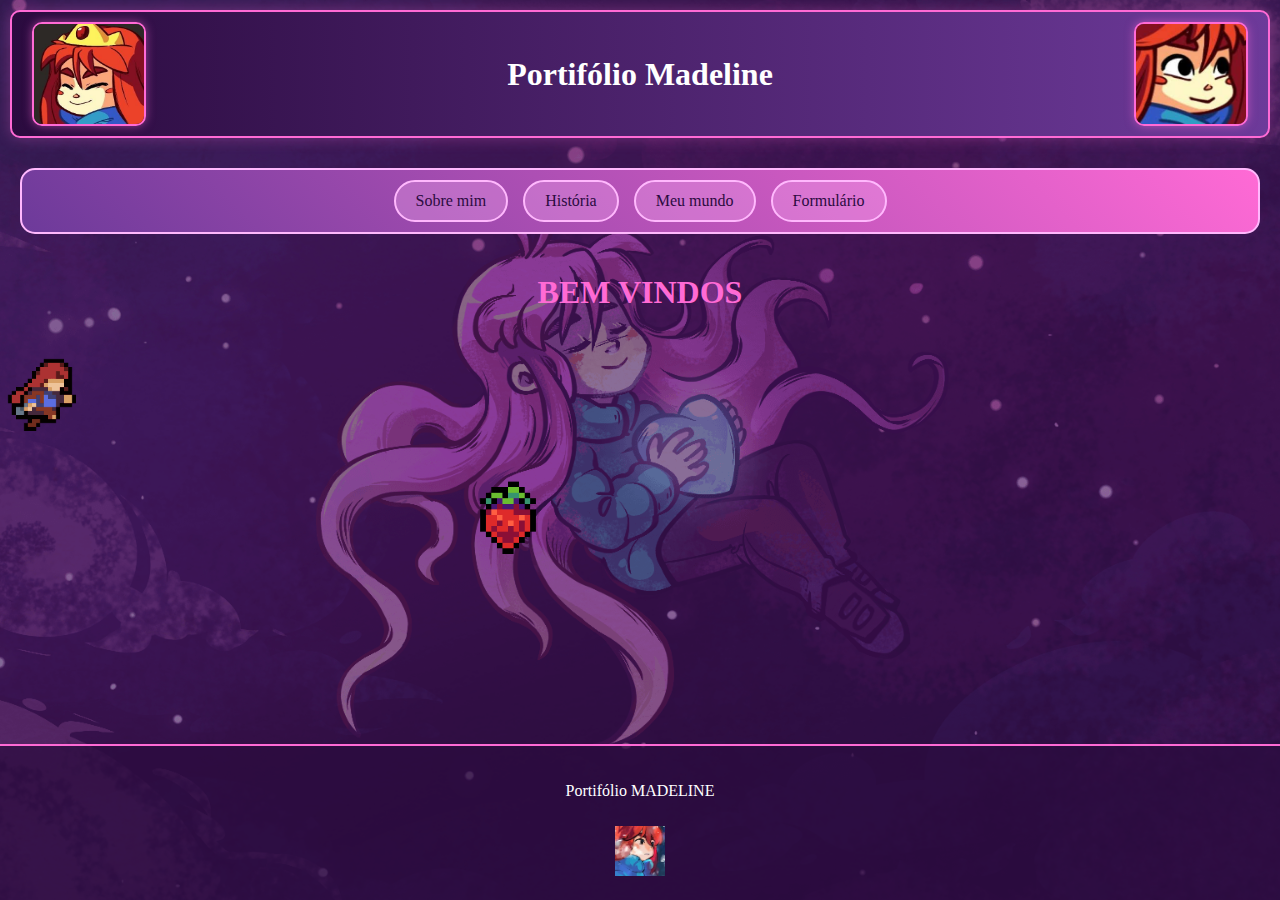
<file: index.html>
<!DOCTYPE html>
<html lang="pt-br">
<head>
    <meta charset="UTF-8">
    <meta name="viewport" content="width=device-width, initial-scale=1.0">
    <title>Formulário</title>
    <link rel="stylesheet" href="cad.css">
</head>
<body>



    <a href="https://store.steampowered.com/app/504230/Celeste/">
        <img onload="EasterEgg()" id="morango" src="img/morango.webp">
    </a>
    



    <header>
        <img src="img/1.jpg" alt="Ícone 1" class="img1"> 
        <h1>Portifólio Madeline</h1>    
        <img src="img/2.jpg" alt="Ícone 2" class="img2"> 
    </header>


    

    <div class="links">
        <nav>
            <a href="sobre mim.html" onclick="FazerSom()">Sobre mim</a> 
            <a href="minha história.html" onclick="FazerSom()">História</a>
            <a href="meu mundo.html" onclick="FazerSom()">Meu mundo</a>
            <a href="formulário.html" onclick="FazerSom()">Formulário</a>
        </nav>
    </div>



    <div class="bv">
        <h1>BEM VINDOS</h1>
    </div>


        <div class="container-animacao">
            <img src="personagens/RunFast01.webp" alt="Madeline correndo" class="imagem-animada">
        </div>
    

    <footer>
        <div class="copy">
            <p>Portifólio MADELINE</p>
        </div>
        <img src="img/3.jpg" alt="Ícone 3" class="img3">
    </footer>



    <script src="./scripts.js"></script>
</body>
</html>
</file>
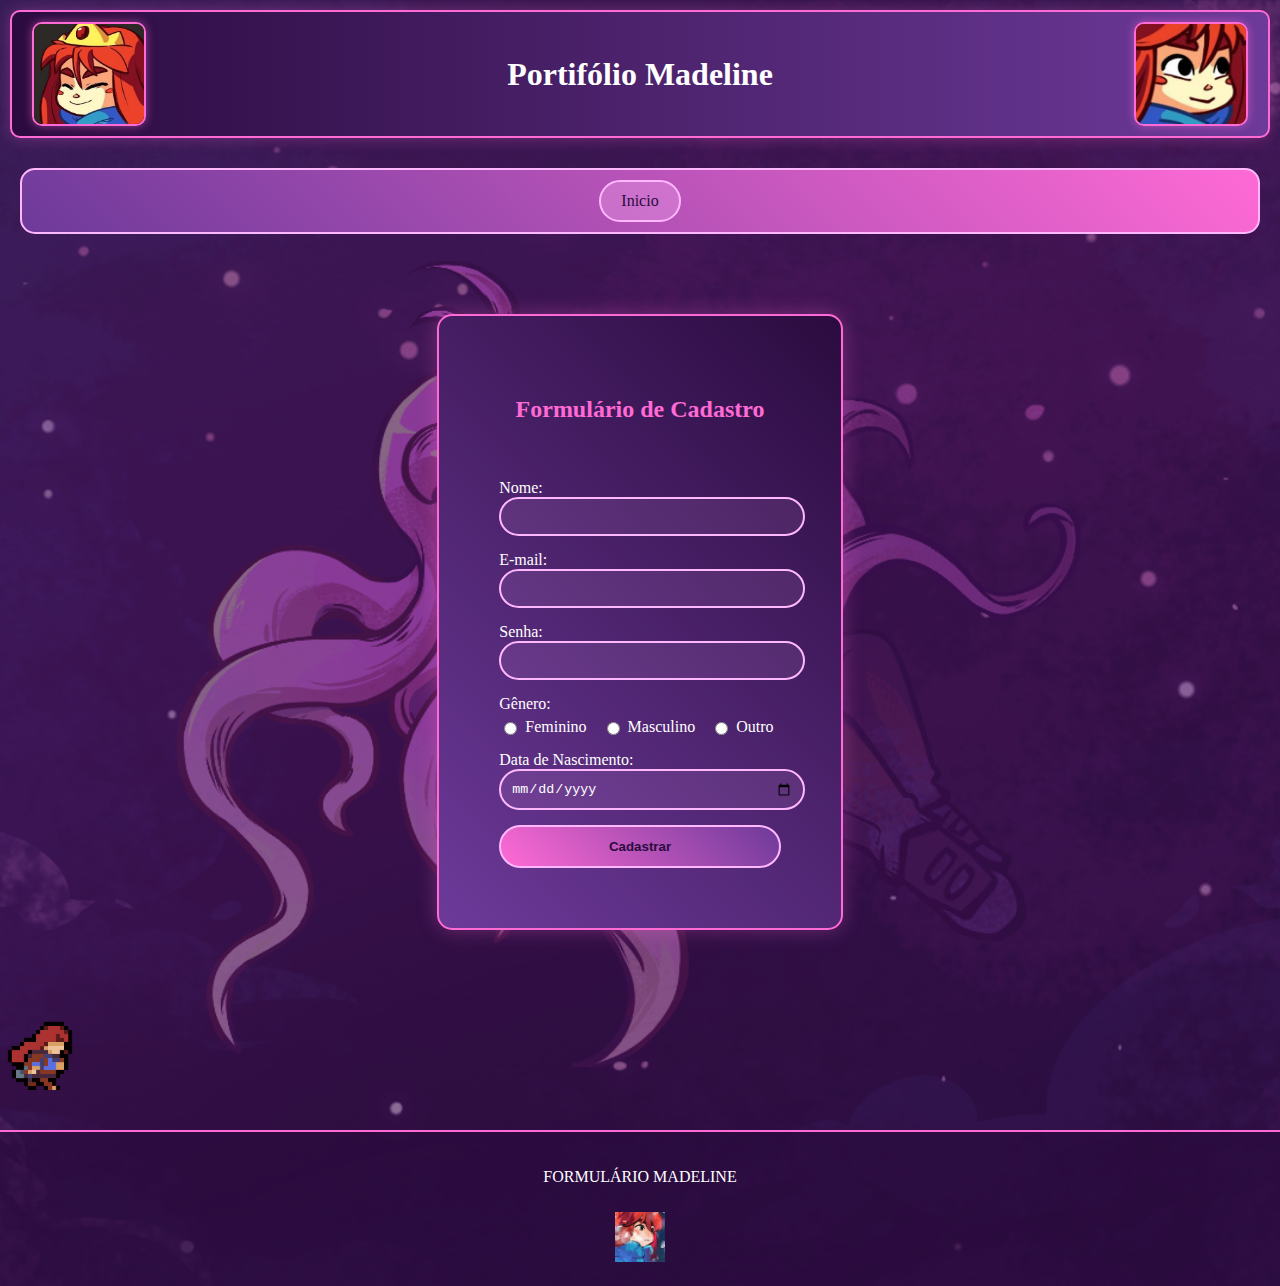
<file: formulário.html>
<!DOCTYPE html>
<html lang="pt-br">
<head>
    <meta charset="UTF-8">
    <meta name="viewport" content="width=device-width, initial-scale=1.0">
    <title>Formulário</title>
    <link rel="stylesheet" href="cad.css">
    <link rel="stylesheet" href="form.css">
</head>
<body>

    
    <a href="https://store.steampowered.com/app/504230/Celeste/">
        <img onload="EasterEgg()" id="morango" src="img/morango.webp">
    </a>
    

    <header>
        <img src="img/1.jpg" alt="Ícone 1" class="img1"> 
        <h1>Portifólio Madeline</h1>    
        <img src="img/2.jpg" alt="Ícone 2" class="img2"> 
    </header>



    <div class="links">
        <nav>
            <a href="index.html" onclick="FazerSom()">Inicio</a>
        </nav>
    </div>




<div class="form-container">
    <form class="styled-form">
        <h2>Formulário de Cadastro</h2>
        <br><br>
        <div class="form-group">
            <label for="nome">Nome:</label>
            <input type="text" id="nome" name="nome" required>
        </div>

        <div class="form-group">
            <label for="email">E-mail:</label>
            <input type="email" id="email" name="email" required>
        </div>

        <div class="form-group">
            <label for="senha">Senha:</label>
            <input type="password" id="senha" name="senha" required>
        </div>

        <div class="form-group">
            <label>Gênero:</label>
            <div class="radio-group">
                <label>
                    <input type="radio" name="genero" value="feminino" required>
                    Feminino
                </label>
                <label>
                    <input type="radio" name="genero" value="masculino">
                    Masculino
                </label>
                <label>
                    <input type="radio" name="genero" value="outro">
                    Outro
                </label>
            </div>
        </div>

        <div class="form-group">
            <label for="nascimento">Data de Nascimento:</label>
            <input type="date" id="nascimento" name="nascimento" required>
        </div>

        <button type="submit" onclick="FazerSom()">Cadastrar</button>
    </form>
</div>



<div class="container-animacao">
    <img src="personagens/RunFast01.webp" alt="Madeline correndo" class="imagem-animada">
</div>



<footer>
    <div class="copy">
        <p>FORMULÁRIO MADELINE</p>
    </div>


    <img src="img/3.jpg" alt="Ícone 3" class="img3">
</footer>


<script src="./scripts.js"></script>
</body>
</html>
</file>
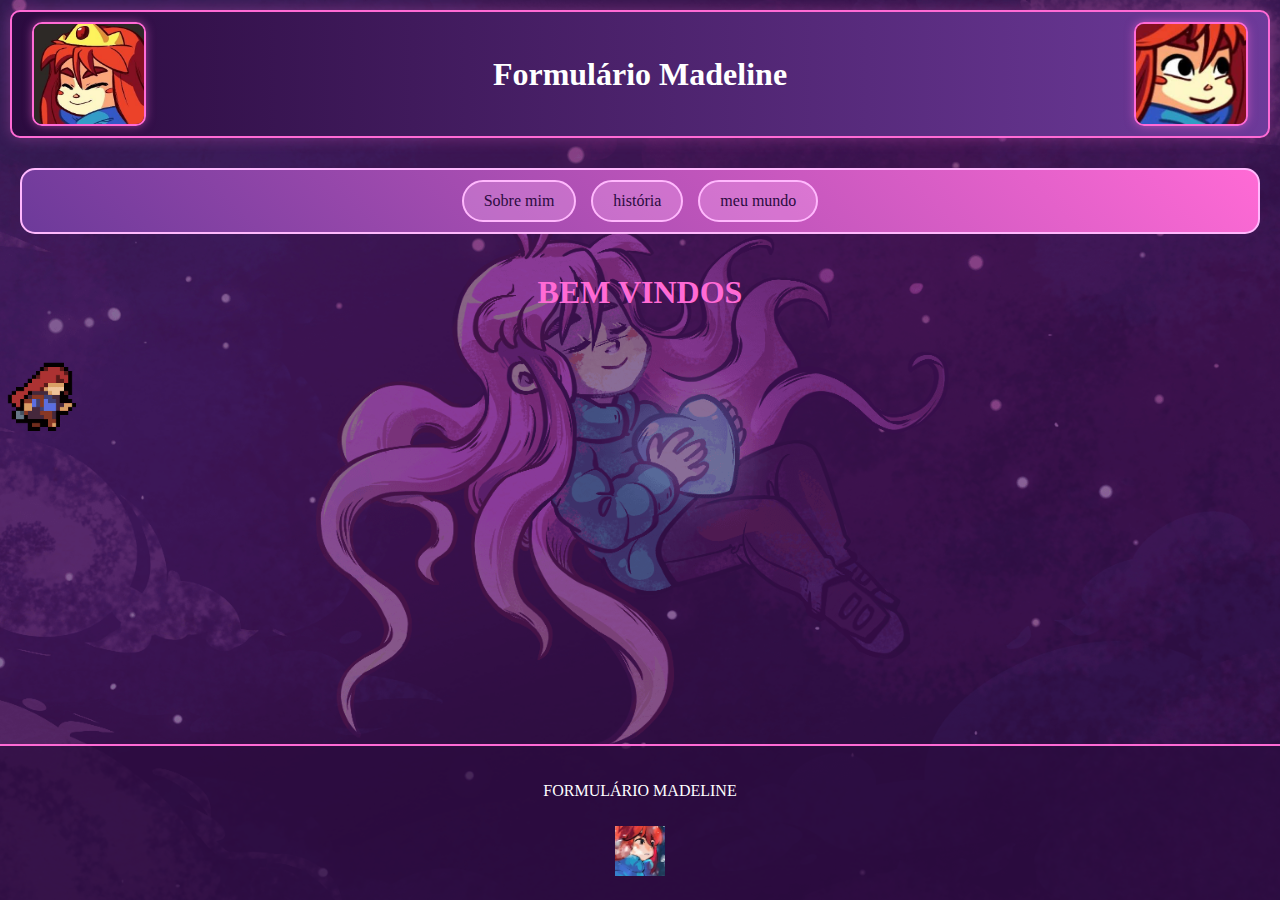
<file: inicio.html>
<!DOCTYPE html>
<html lang="pt-br">
<head>
    <meta charset="UTF-8">
    <meta name="viewport" content="width=device-width, initial-scale=1.0">
    <title>Formulário</title>
    <link rel="stylesheet" href="cad.css">
</head>
<body>

    <header>
             <img src="img/1.jpg" alt="" class="img1"> 
             <h1>Formulário Madeline</h1>    
             <img src="img/2.jpg" alt="" class="img2"> 
    </header>
     
    <div class="links">
     
        <nav>
            <a href="sobre mim.html">Sobre mim</a> 
            <a href="minha história.html">história</a> 
            <a href="meu mundo.html">meu mundo</a>
        </nav>
    </div> 

        <div class="bv"><h1>BEM VINDOS</h1></div>


    <div class="container-animacao">
        <img src="personagens/RunFast01.webp" alt="Madeline correndo" class="imagem-animada">
    </div>



    <footer>
        <div class="copy">
         <p>FORMULÁRIO MADELINE</p>
         </div>
         <img src="img/3.jpg" alt="" class="img3">
    
     </footer>

    
    
</body>
</html>
</file>
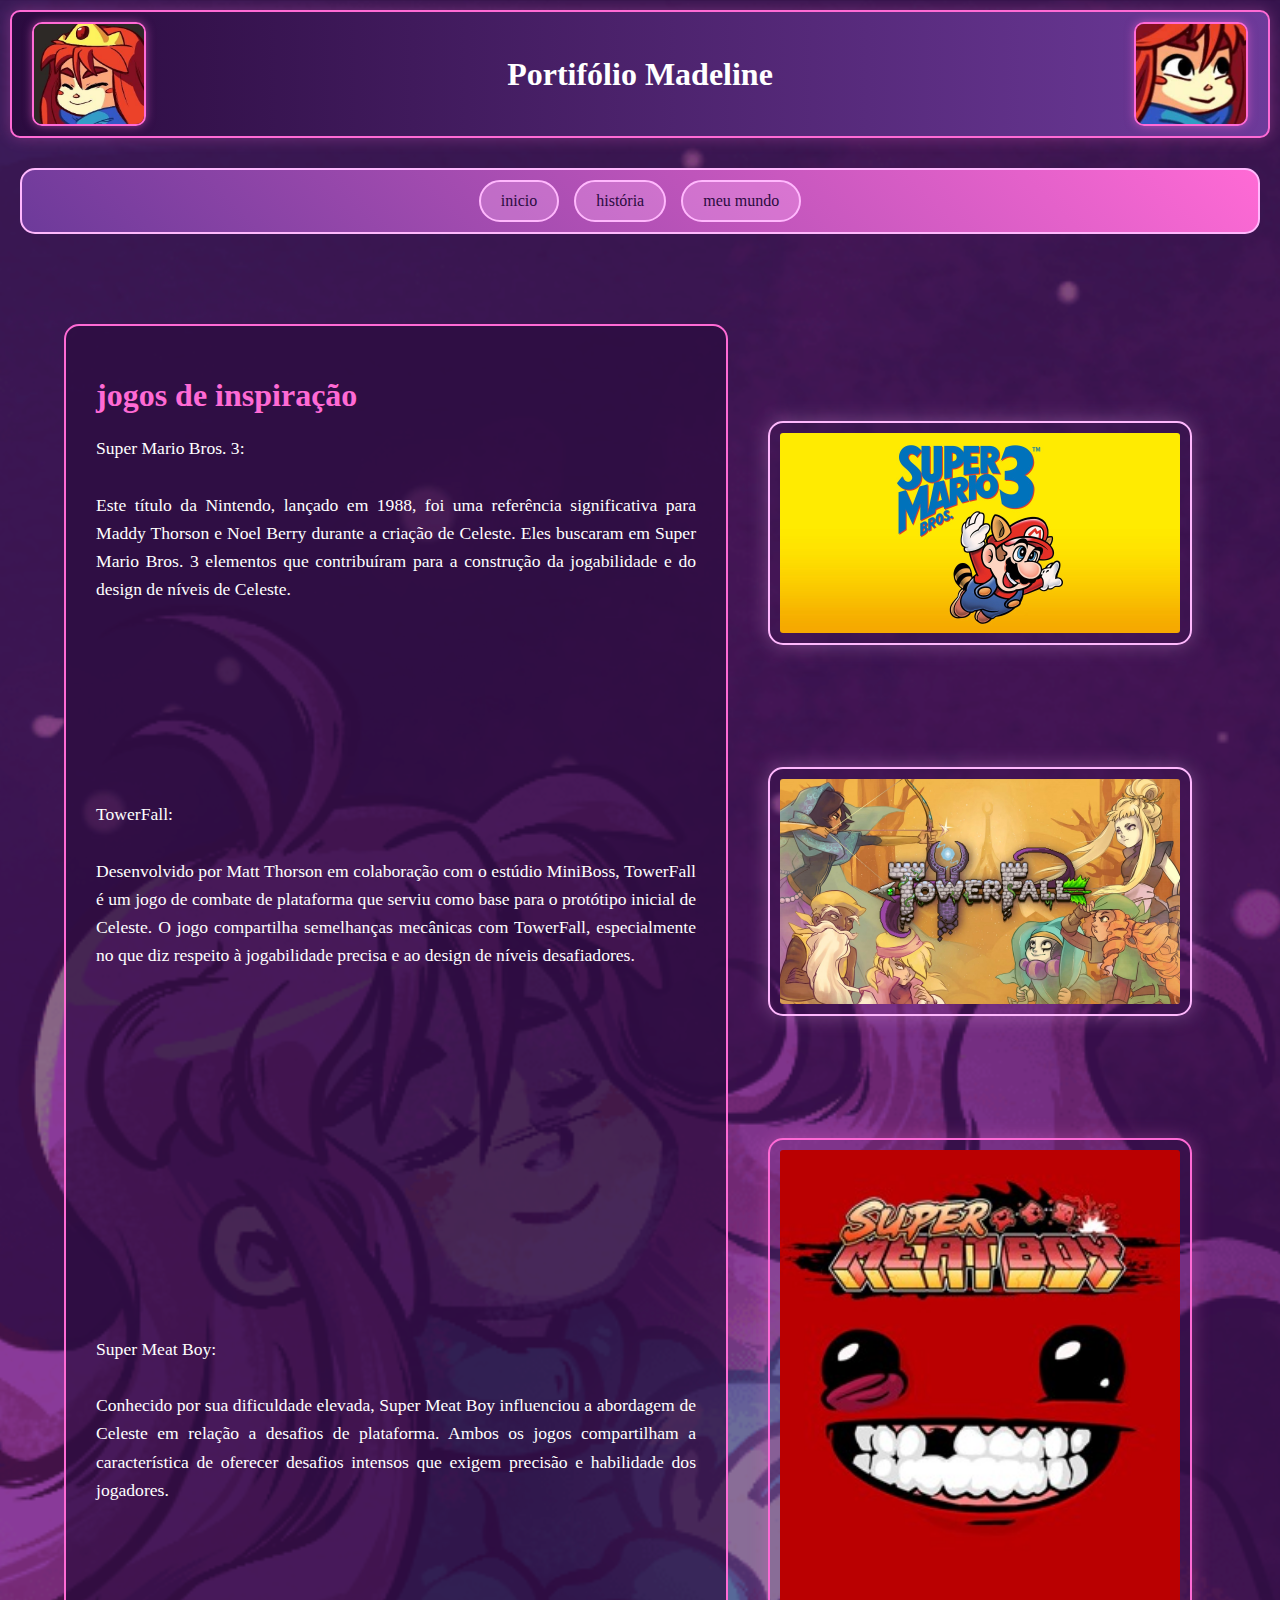
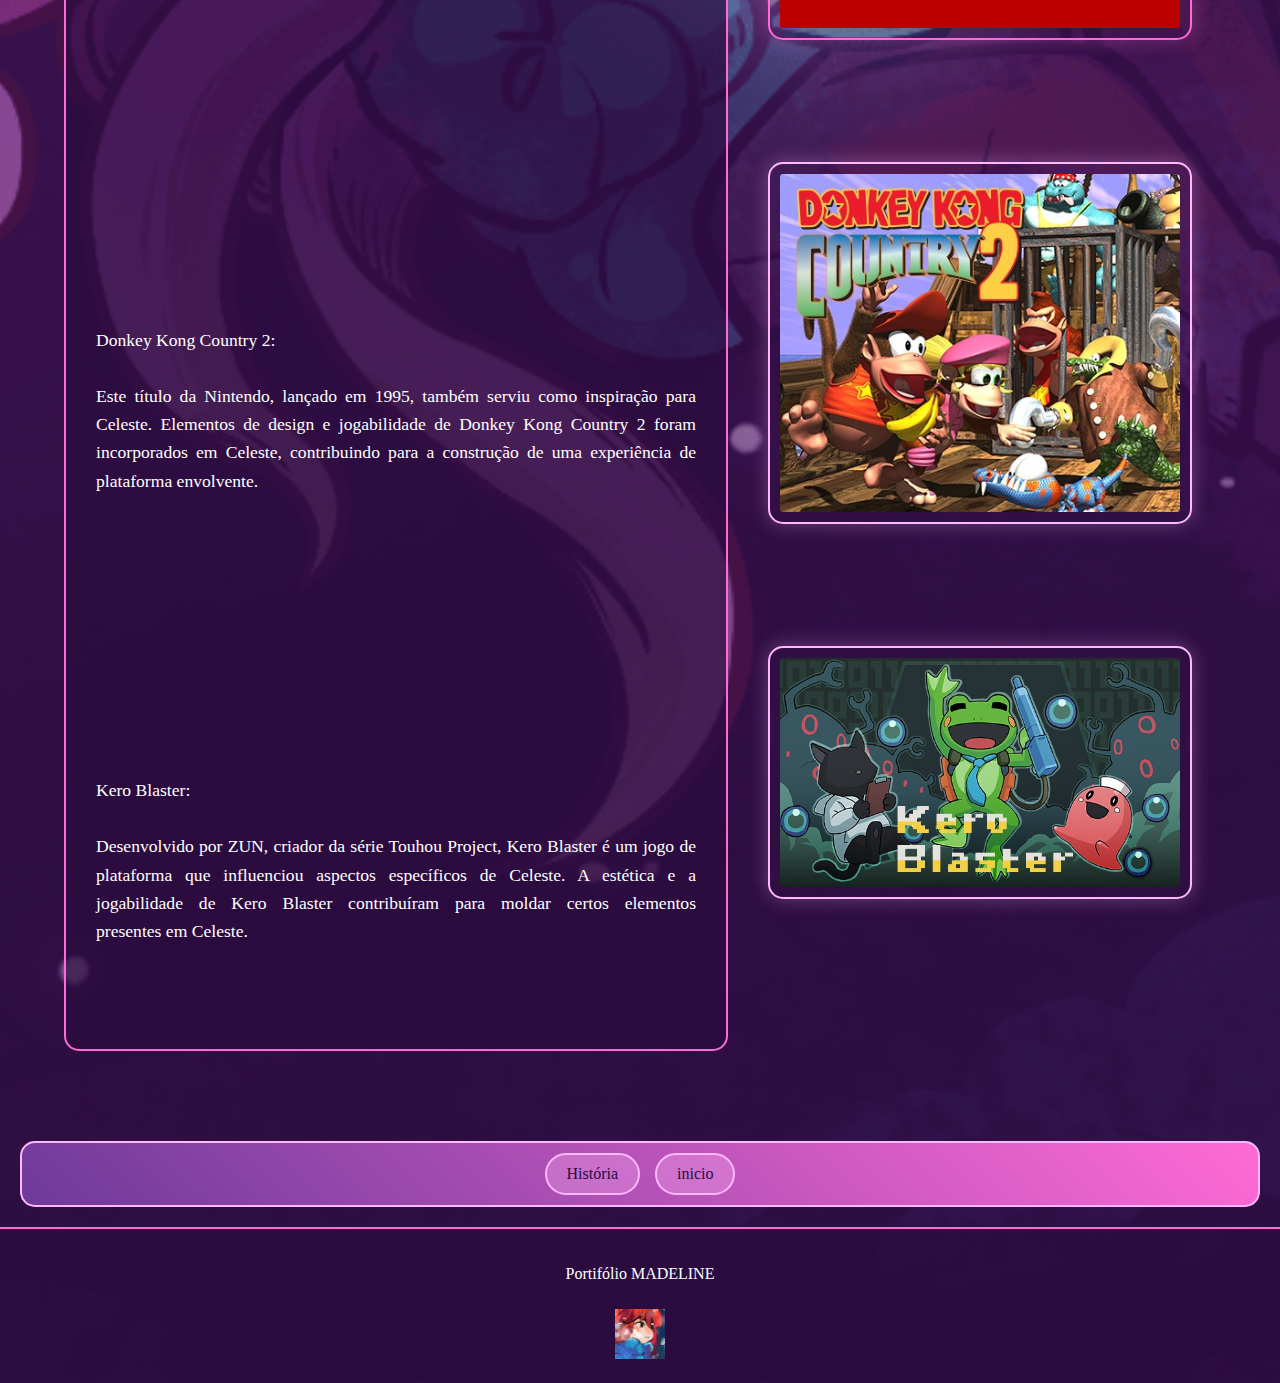
<file: jogosinspiração.html>
<!DOCTYPE html>
<html lang="pt-br">
<head>
    <meta charset="UTF-8">
    <meta name="viewport" content="width=device-width, initial-scale=1.0">
    <title>Formulário</title>
    <link rel="stylesheet" href="cad.css">
    <link rel="stylesheet" href="cadmh.css">
</head>
<body>


    <a href="https://store.steampowered.com/app/504230/Celeste/">
        <img onload="EasterEgg()" id="morango" src="img/morango.webp">
    </a>




    <header>
       <img src="img/1.jpg" alt="Imagem 1" class="img1"> 
        <h1>Portifólio Madeline</h1>    
        <img src="img/2.jpg" alt="Imagem 2" class="img2"> 
    </header>


    <div class="links">
        <nav>
            <a href="index.html" onclick="FazerSom()">inicio</a> 
            <a href="minha história.html" onclick="FazerSom()">história</a> 
            <a href="meu mundo.html" onclick="FazerSom()">meu mundo</a>
        </nav>
    </div>


    <div class="conteudo-principal">
        <div class="texto-container">
            <h1>  jogos de inspiração</h1>
            <p class="historia-texto">

Super Mario Bros. 3: <br> <br>
 Este título da Nintendo, lançado em 1988, foi uma referência significativa para Maddy Thorson e Noel Berry durante a criação de Celeste. Eles buscaram em Super Mario Bros. 3 elementos que contribuíram para a construção da jogabilidade e do design de níveis de Celeste. ​ <br> <br> <br>
 <br><br><br><br><br>
TowerFall: <br> <br> 
Desenvolvido por Matt Thorson em colaboração com o estúdio MiniBoss, TowerFall é um jogo de combate de plataforma que serviu como base para o protótipo inicial de Celeste. O jogo compartilha semelhanças mecânicas com TowerFall, especialmente no que diz respeito à jogabilidade precisa e ao design de níveis desafiadores. ​ <br> <br> <br>
<br><br><br><br><br><br><br><br><br><br><br>
Super Meat Boy: <br> <br>
 Conhecido por sua dificuldade elevada, Super Meat Boy influenciou a abordagem de Celeste em relação a desafios de plataforma. Ambos os jogos compartilham a característica de oferecer desafios intensos que exigem precisão e habilidade dos jogadores. ​ <br> <br> <br>
 <br><br><br><br><br><br><br><br><br><br><br><br><br>
Donkey Kong Country 2:  <br> <br>
Este título da Nintendo, lançado em 1995, também serviu como inspiração para Celeste. Elementos de design e jogabilidade de Donkey Kong Country 2 foram incorporados em Celeste, contribuindo para a construção de uma experiência de plataforma envolvente. ​ <br> <br> <br>
<br><br><br><br><br><br><br><br>
Kero Blaster: <br> <br>
 Desenvolvido por ZUN, criador da série Touhou Project, Kero Blaster é um jogo de plataforma que influenciou aspectos específicos de Celeste. A estética e a jogabilidade de Kero Blaster contribuíram para moldar certos elementos presentes em Celeste.  <br> <br> <br>
            </p>
        </div>

        <div class="imagem-container">
            <br><br><br><br>
            <img src="jogoinspira/mario.jpg" alt="Mad" class="img-direita segunda-imagem">
            <br><br><br><br>
            <img src="jogoinspira/tfall.jpg" alt="Madeline e Badeline" class="img-direita segunda-imagem">
            <br><br><br><br>
            <img src="jogoinspira/smboy.jpg" alt="Madeline" class="img-direita">
            <br><br><br><br>
            <img src="jogoinspira/dk2.jpg" alt="Mad" class="img-direita segunda-imagem">
            <br><br><br><br>
            <img src="jogoinspira/kero.jpg" alt="Madeline e Badeline" class="img-direita segunda-imagem">
        </div>
    </div>


    <div class="links">
        <nav>
            <a href="minha história.html" onclick="FazerSom()">História</a>
            <a href="index.html" onclick="FazerSom()">inicio</a>
        </nav>
    </div>



    <footer>
        <div class="copy">
         <p>Portifólio MADELINE</p>
         </div>
         <img src="img/3.jpg" alt="" class="img3">
    
     </footer>

     
    <script src="./scripts.js"></script>
</body>
</html>
</file>
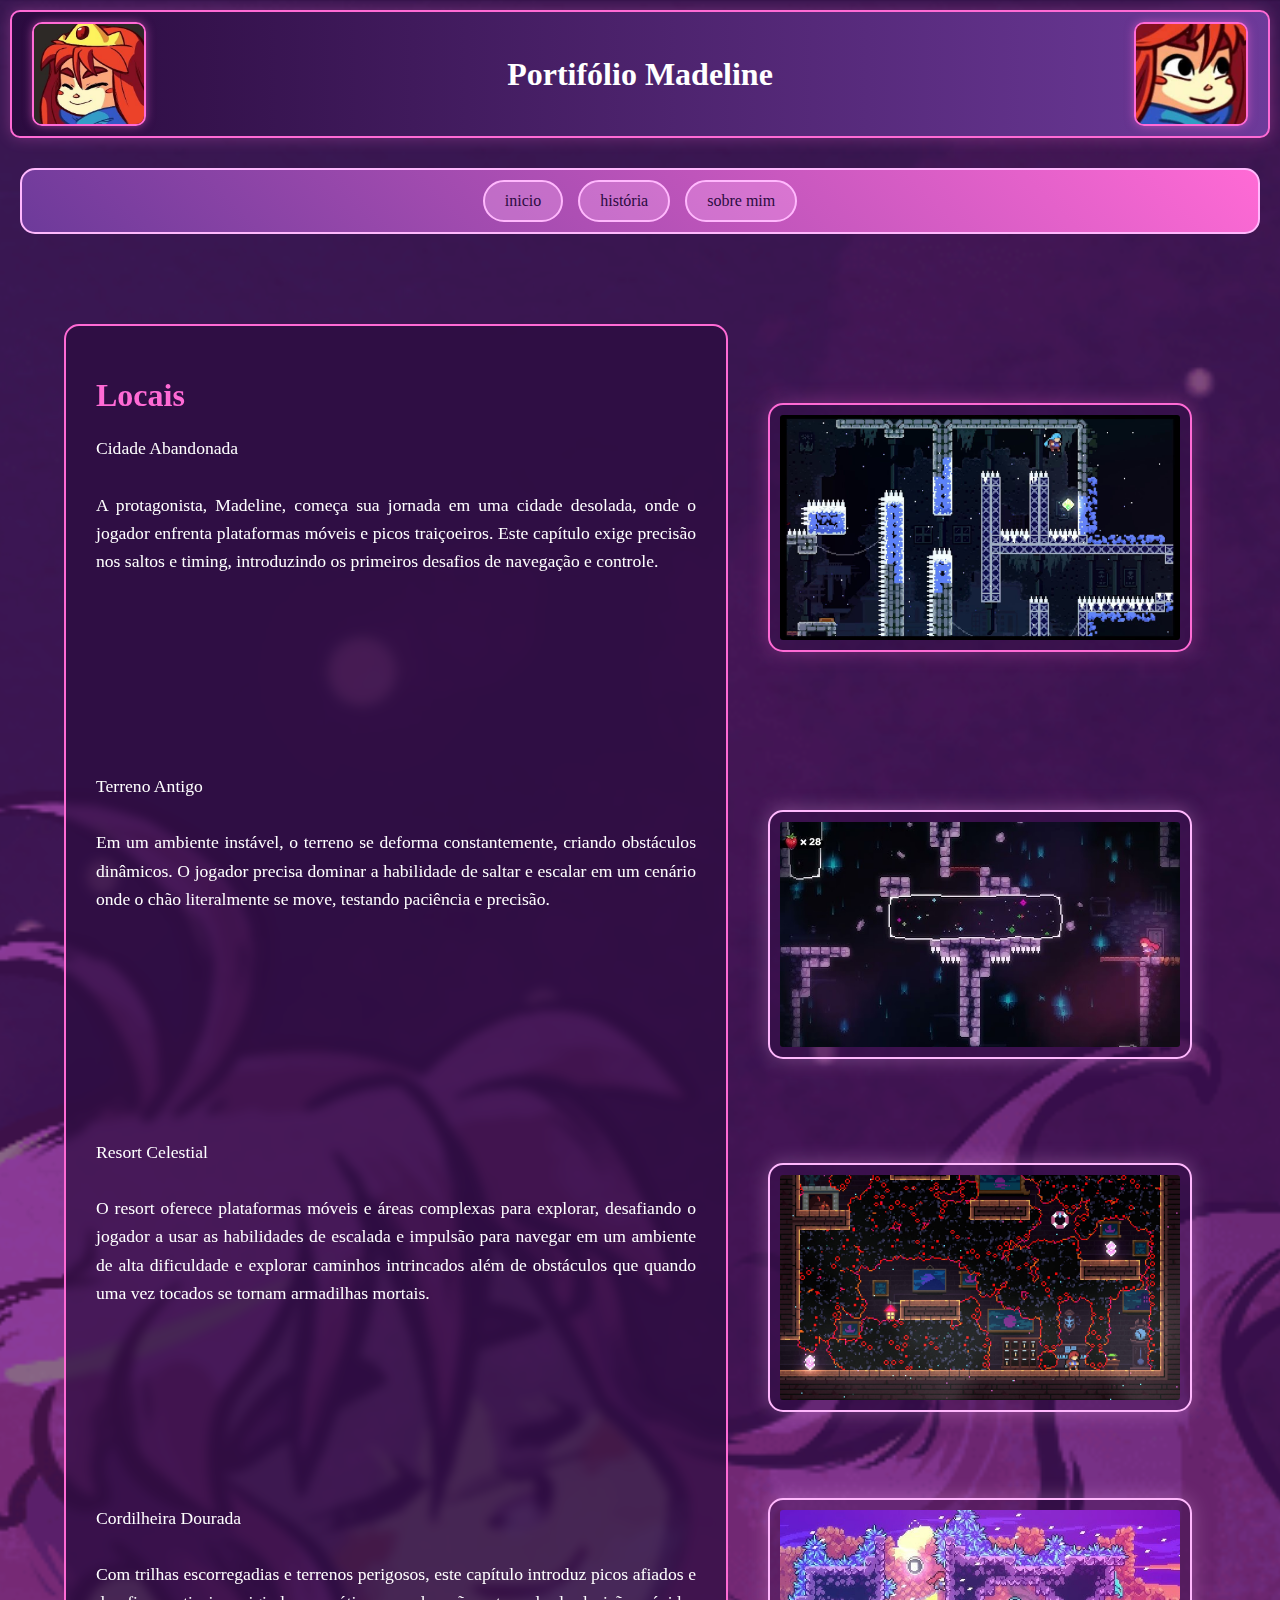
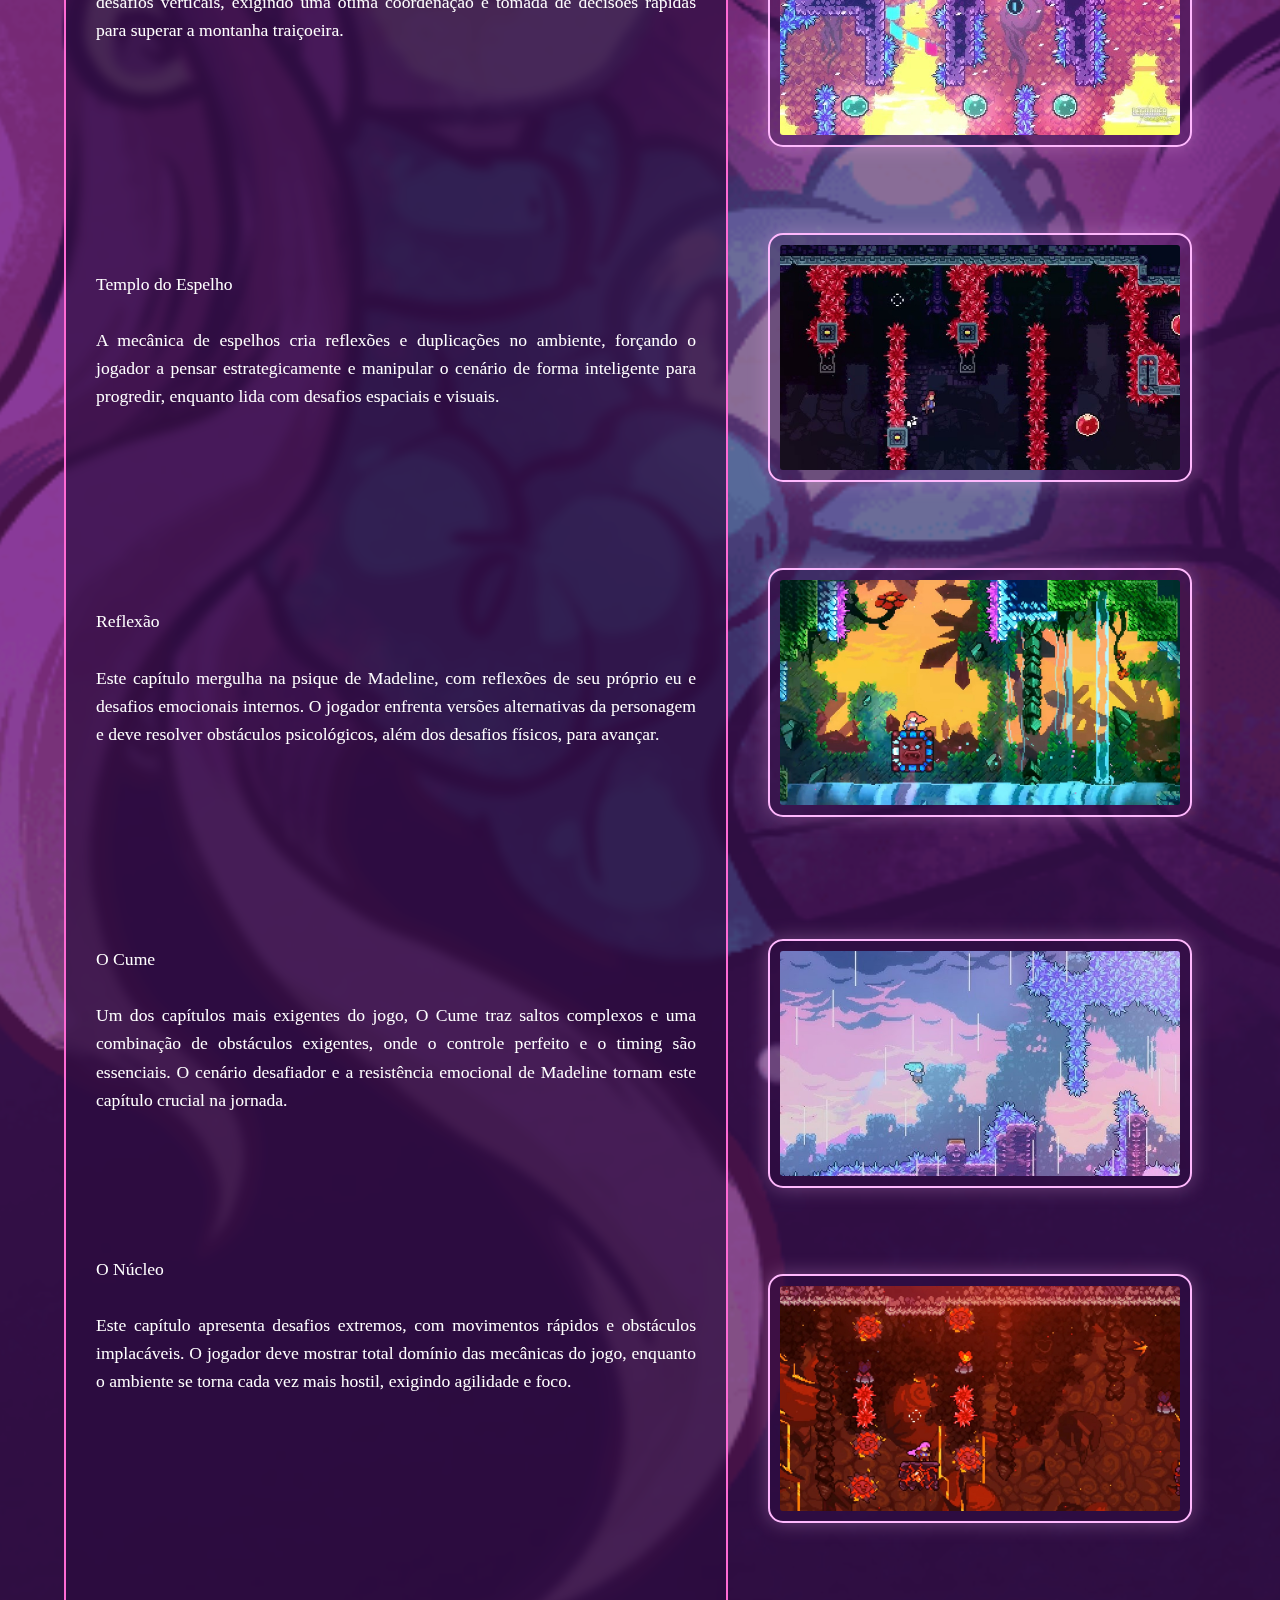
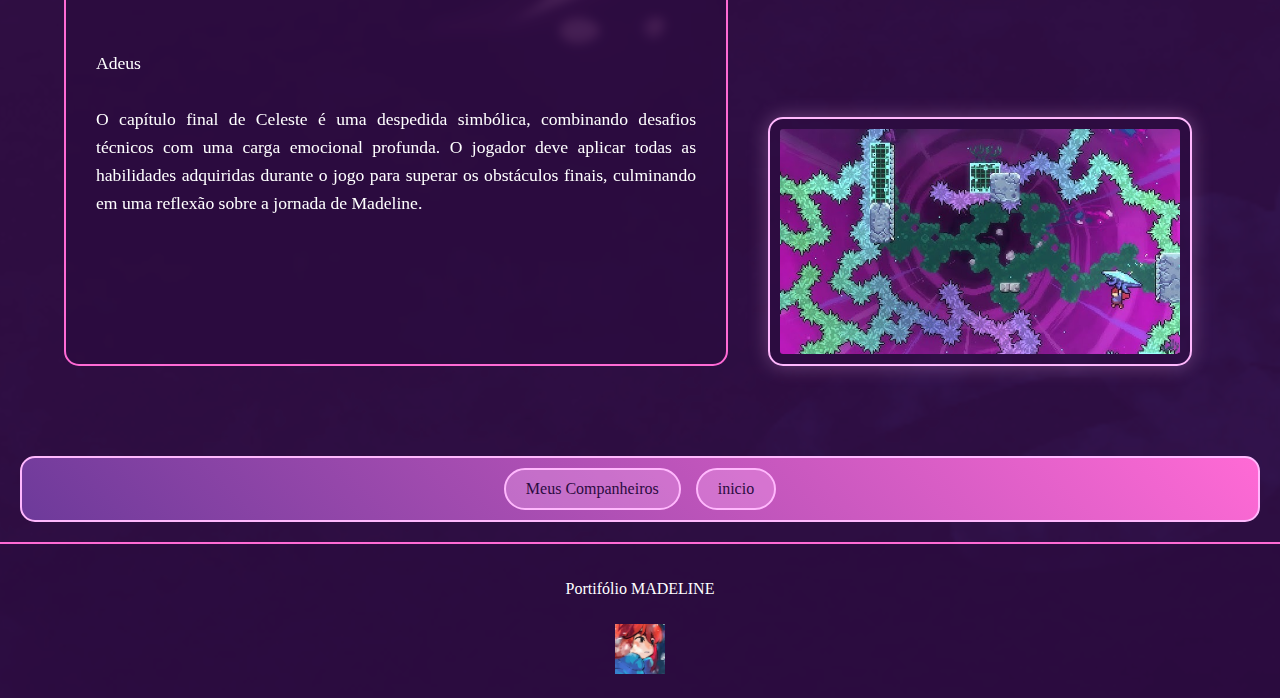
<file: meu mundo.html>
<!DOCTYPE html>
<html lang="en">
<head>
    <meta charset="UTF-8">
    <meta name="viewport" content="width=device-width, initial-scale=1.0">
    <link rel="stylesheet" href="cad.css">
    <link rel="stylesheet" href="cadmm.css">
    <title>lista</title>
</head>
<body>



    <a href="https://store.steampowered.com/app/504230/Celeste/">
        <img onload="EasterEgg()" id="morango" src="img/morango.webp">
    </a>



    <header>
        <img src="img/1.jpg" alt="" class="img1"> 
         <h1>Portifólio Madeline</h1>    
         <img src="img/2.jpg" alt="" class="img2"> 
     </header>
 

     
     <div class="links">
     
        <nav>
            <a href="index.html" onclick="FazerSom()">inicio</a> 
            <a href="minha história.html" onclick="FazerSom()">história</a> 
            <a href="sobre mim.html" onclick="FazerSom()">sobre mim</a>
        </nav>
    </div>




    <div class="conteudo-principal">
        <div class="texto-container">
            <h1>Locais</h1>
            <p class="historia-texto">
            
Cidade Abandonada<br><br>
A protagonista, Madeline, começa sua jornada em uma cidade desolada, onde o jogador enfrenta plataformas móveis e picos traiçoeiros. Este capítulo exige precisão nos saltos e timing, introduzindo os primeiros desafios de navegação e controle. <br><br>
<br><br><br><br><br><br>
Terreno Antigo<br><br>
Em um ambiente instável, o terreno se deforma constantemente, criando obstáculos dinâmicos. O jogador precisa dominar a habilidade de saltar e escalar em um cenário onde o chão literalmente se move, testando paciência e precisão.<br><br>
<br><br><br><br><br><br><br>
Resort Celestial<br><br>
O resort oferece plataformas móveis e áreas complexas para explorar, desafiando o jogador a usar as habilidades de escalada e impulsão para navegar em um ambiente de alta dificuldade e explorar caminhos intrincados além de obstáculos que quando uma vez tocados se tornam armadilhas mortais.<br><br>
<br><br><br><br><br><br>
Cordilheira Dourada<br><br>
Com trilhas escorregadias e terrenos perigosos, este capítulo introduz picos afiados e desafios verticais, exigindo uma ótima coordenação e tomada de decisões rápidas para superar a montanha traiçoeira.<br><br>
<br><br><br><br><br><br><br>
Templo do Espelho<br><br>
A mecânica de espelhos cria reflexões e duplicações no ambiente, forçando o jogador a pensar estrategicamente e manipular o cenário de forma inteligente para progredir, enquanto lida com desafios espaciais e visuais.<br><br>
<br><br><br><br><br><br>
Reflexão<br><br>
Este capítulo mergulha na psique de Madeline, com reflexões de seu próprio eu e desafios emocionais internos. O jogador enfrenta versões alternativas da personagem e deve resolver obstáculos psicológicos, além dos desafios físicos, para avançar.<br><br>
<br><br><br><br><br><br>
O Cume<br><br>
Um dos capítulos mais exigentes do jogo, O Cume traz saltos complexos e uma combinação de obstáculos exigentes, onde o controle perfeito e o timing são essenciais. O cenário desafiador e a resistência emocional de Madeline tornam este capítulo crucial na jornada.<br><br>
<br><br><br><br>
O Núcleo<br><br>
Este capítulo apresenta desafios extremos, com movimentos rápidos e obstáculos implacáveis. O jogador deve mostrar total domínio das mecânicas do jogo, enquanto o ambiente se torna cada vez mais hostil, exigindo agilidade e foco.<br><br>
<br><br><br><br><br><br><br><br>
Adeus<br><br>
O capítulo final de Celeste é uma despedida simbólica, combinando desafios técnicos com uma carga emocional profunda. O jogador deve aplicar todas as habilidades adquiridas durante o jogo para superar os obstáculos finais, culminando em uma reflexão sobre a jornada de Madeline.<br><br>
</p>
</div>

        <div class="imagem-container">
            <br><br><br>
            <img src="caps/cap1.jpg" alt="Madeline" class="img-direita">
            <br><br><br><br><br><br>
            <img src="caps/cap2.jpg" alt="Mad" class="img-direita segunda-imagem">
            <br><br><br>
            <img src="caps/cap3.jpg" alt="Madeline e Badeline" class="img-direita segunda-imagem">
            <br><br>
            <img src="caps/cap4.jpg" alt="Madeline e Badeline" class="img-direita segunda-imagem">
            <br><br>
            <img src="caps/cap5.jpg" alt="Madeline e Badeline" class="img-direita segunda-imagem">
            <br><br>
            <img src="caps/cap6.jpg" alt="Madeline e Badeline" class="img-direita segunda-imagem">
            <br><br><br><br>
            <img src="caps/cap7.jpg" alt="Madeline e Badeline" class="img-direita segunda-imagem">
            <br><br>
            <img src="caps/cap8.jpg" alt="Madeline e Badeline" class="img-direita segunda-imagem">
            <br><br><br><br><br><br><br><br>
            <img src="caps/cap9.jpg" alt="Madeline e Badeline" class="img-direita segunda-imagem">
        </div>
    </div>



    <div class="links">
        <nav>
            <a href="meus companheiros.html" onclick="FazerSom()">Meus Companheiros</a>
            <a href="index.html" onclick="FazerSom()">inicio</a>
        </nav>
    </div>

  


    <footer>
        <div class="copy">
         <p>Portifólio MADELINE</p>
         </div>
         <img src="img/3.jpg" alt="" class="img3">
     </footer>
     <script src="./scripts.js"></script>
</body>
</file>
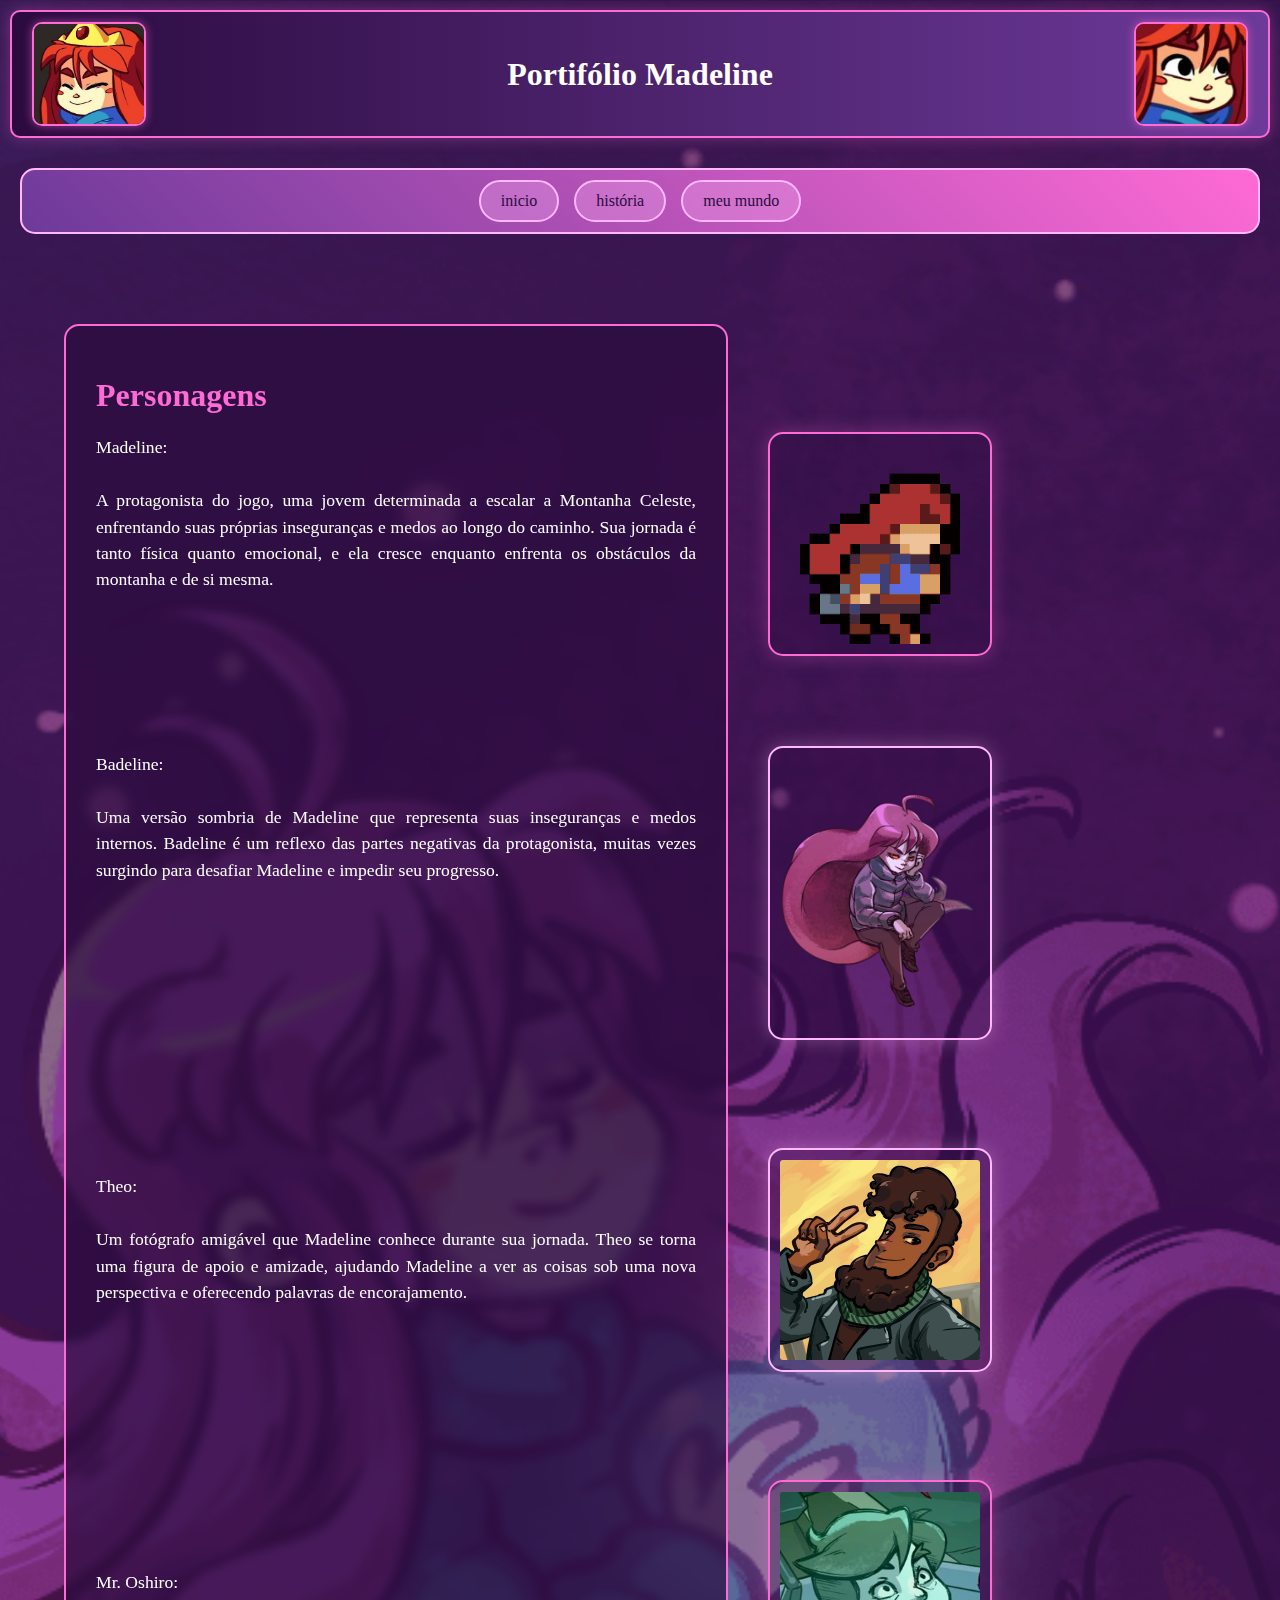
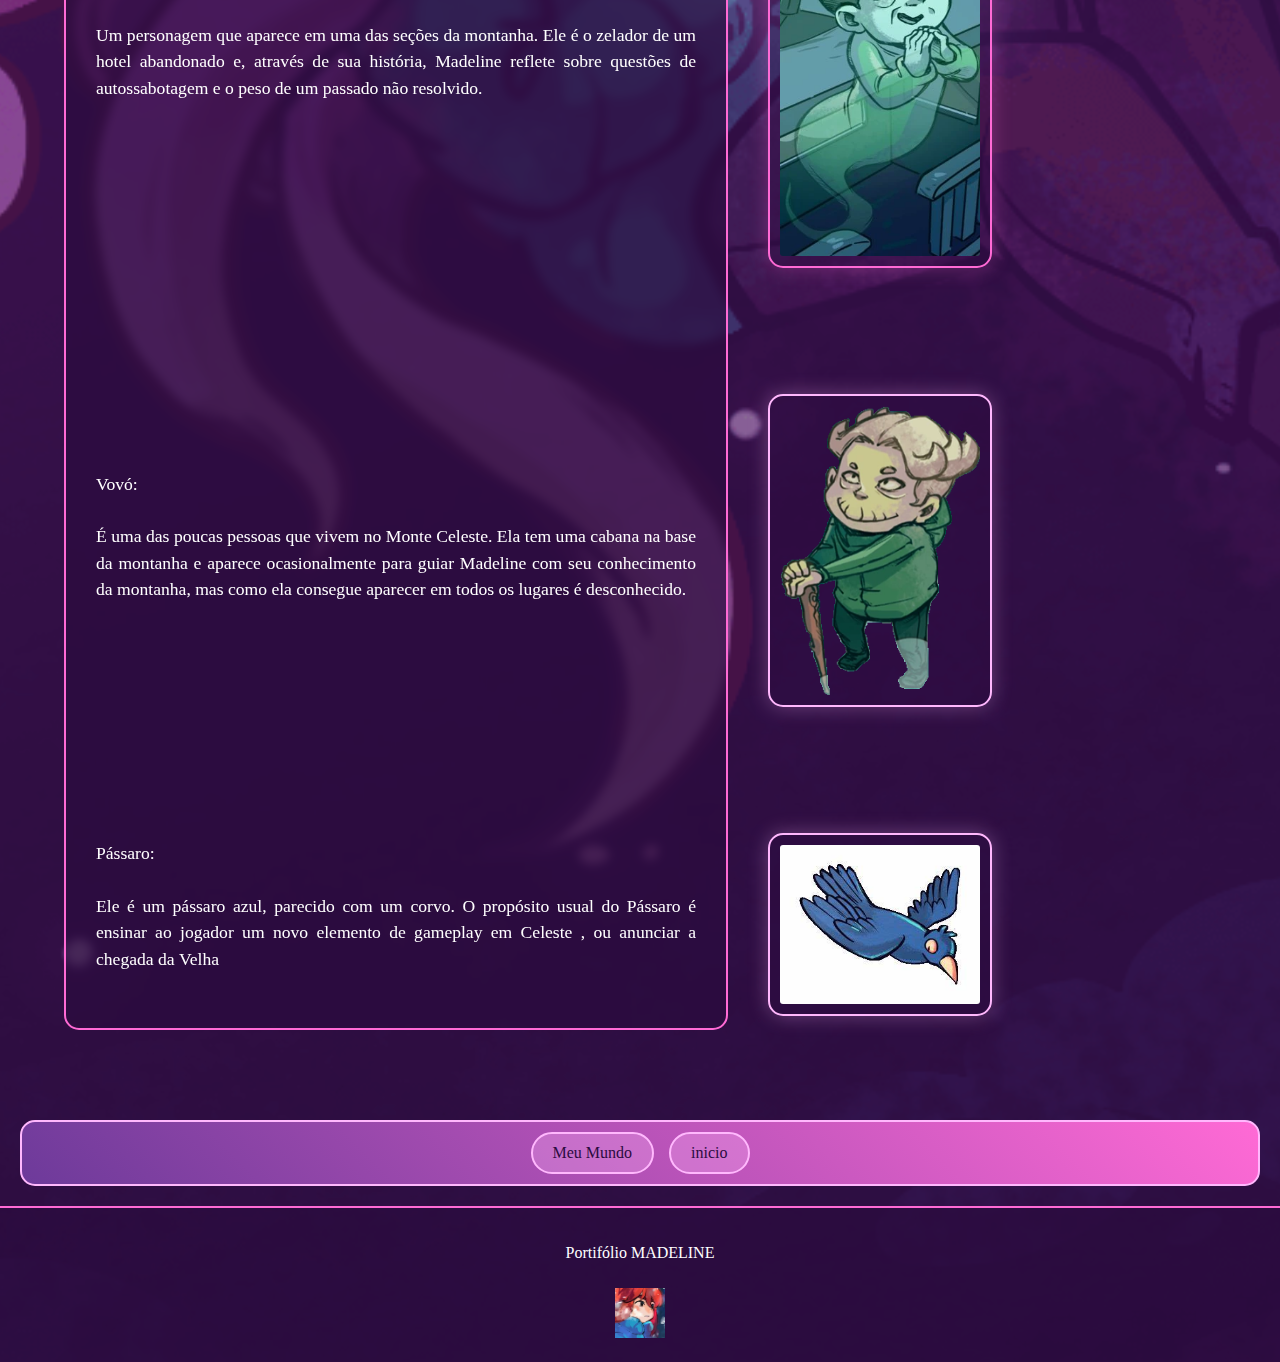
<file: meus companheiros.html>
<!DOCTYPE html>
<html lang="pt-br">
<head>
    <meta charset="UTF-8">
    <meta name="viewport" content="width=device-width, initial-scale=1.0">
    <title>Formulário</title>
    <link rel="stylesheet" href="cad.css">
    <link rel="stylesheet" href="cadmb.css">
  
</head>
<body>
    <a href="https://store.steampowered.com/app/504230/Celeste/">
        <img onload="EasterEgg()" id="morango" src="img/morango.webp">
    </a>
    <header>
       <img src="img/1.jpg" alt="Imagem 1" class="img1"> 
        <h1>Portifólio Madeline</h1>    
        <img src="img/2.jpg" alt="Imagem 2" class="img2"> 
    </header>


    <div class="links">
        <nav>
            <a href="index.html" onclick="FazerSom()">inicio</a> 
            <a href="minha história.html" onclick="FazerSom()">história</a> 
            <a href="meu mundo.html" onclick="FazerSom()">meu mundo</a>
        </nav>
    </div>

    <div class="conteudo-principal">
        <div class="texto-container">
            <h1>Personagens</h1>
            <p class="historia-texto">
                
                Madeline: <br><br>
                 A protagonista do jogo, uma jovem determinada a escalar a Montanha Celeste, enfrentando suas próprias inseguranças e medos ao longo do caminho. Sua jornada é tanto física quanto emocional, e ela cresce enquanto enfrenta os obstáculos da montanha e de si mesma.<br> <br> <br>
                 <br><br><br><br>
                Badeline: <br><br>
                Uma versão sombria de Madeline que representa suas inseguranças e medos internos. Badeline é um reflexo das partes negativas da protagonista, muitas vezes surgindo para desafiar Madeline e impedir seu progresso.<br> <br> <br>
                <br><br><br><br><br><br><br><br><br>
                Theo: <br><br>
                Um fotógrafo amigável que Madeline conhece durante sua jornada. Theo se torna uma figura de apoio e amizade, ajudando Madeline a ver as coisas sob uma nova perspectiva e oferecendo palavras de encorajamento.<br>  <br> <br>
                <br><br><br><br><br><br><br><br>
                Mr. Oshiro: <br><br>
                Um personagem que aparece em uma das seções da montanha. Ele é o zelador de um hotel abandonado e, através de sua história, Madeline reflete sobre questões de autossabotagem e o peso de um passado não resolvido.<br> <br> <br>
                <br><br><br><br><br><br><br><br><br><br><br><br>
                Vovó: <br> <br>
                É uma das poucas pessoas que vivem no Monte Celeste. Ela tem uma cabana na base da montanha e aparece ocasionalmente para guiar Madeline com seu conhecimento da montanha, mas como ela consegue aparecer em todos os lugares é desconhecido. <br> <br> <br>
                <br><br><br><br><br><br><br>
                Pássaro: <br> <br>
                Ele é um pássaro azul, parecido com um corvo. O propósito usual do Pássaro é ensinar ao jogador um novo elemento de gameplay em Celeste , ou anunciar a chegada da Velha <br>
            </p>
        </div>



        <div class="imagem-container">
            <br><br><br><br><br><br>
            <img src="personagens/RunFast01.webp" alt="Madeline" class="img-direita">
            <br><br><br><br><br>
            <img src="personagens/Badeline.webp" alt="Mad" class="img-direita segunda-imagem">
            <br><br><br><br><br><br>
            <img src="personagens/theo.webp" alt="Madeline e Badeline" class="img-direita segunda-imagem">
            <br><br><br><br><br><br>
            <img src="personagens/Mr._Oshiro.webp" alt="Madeline" class="img-direita">
            <br><br><br><br><br><br><br>
            <img src="personagens/Granny.webp" alt="Mad" class="img-direita segunda-imagem">
            <br><br><br><br><br><br><br>
            <img src="personagens/bird.jpeg" alt="Madeline e Badeline" class="img-direita segunda-imagem">
        </div>
    </div>


    <div class="links">
        <nav>
            <a href="meu mundo.html" onclick="FazerSom()">Meu Mundo</a>
            <a href="index.html" onclick="FazerSom()">inicio</a>
        </nav>
    </div>

    <footer>
        <div class="copy">
         <p>Portifólio MADELINE</p>
         </div>
         <img src="img/3.jpg" alt="" class="img3">
    
     </footer>
    <script src="./scripts.js"></script>
</body>
</html>
</file>
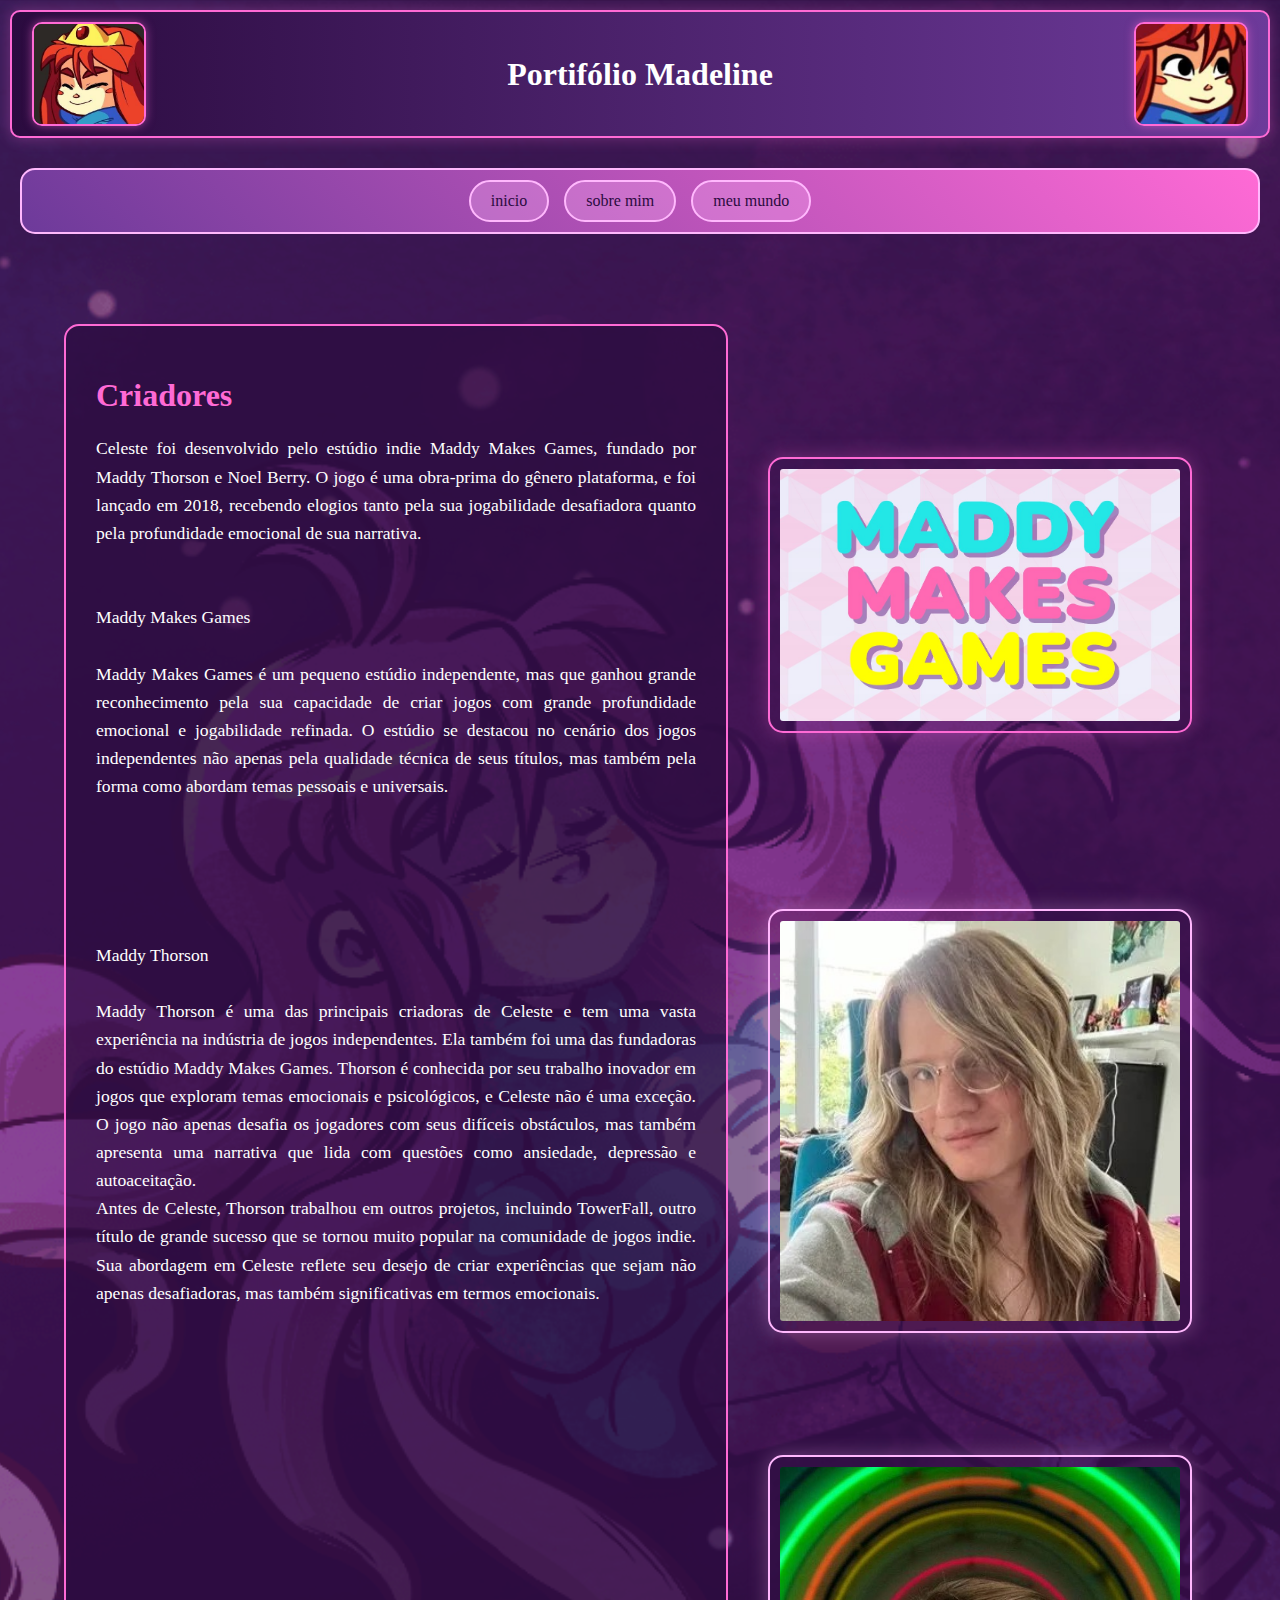
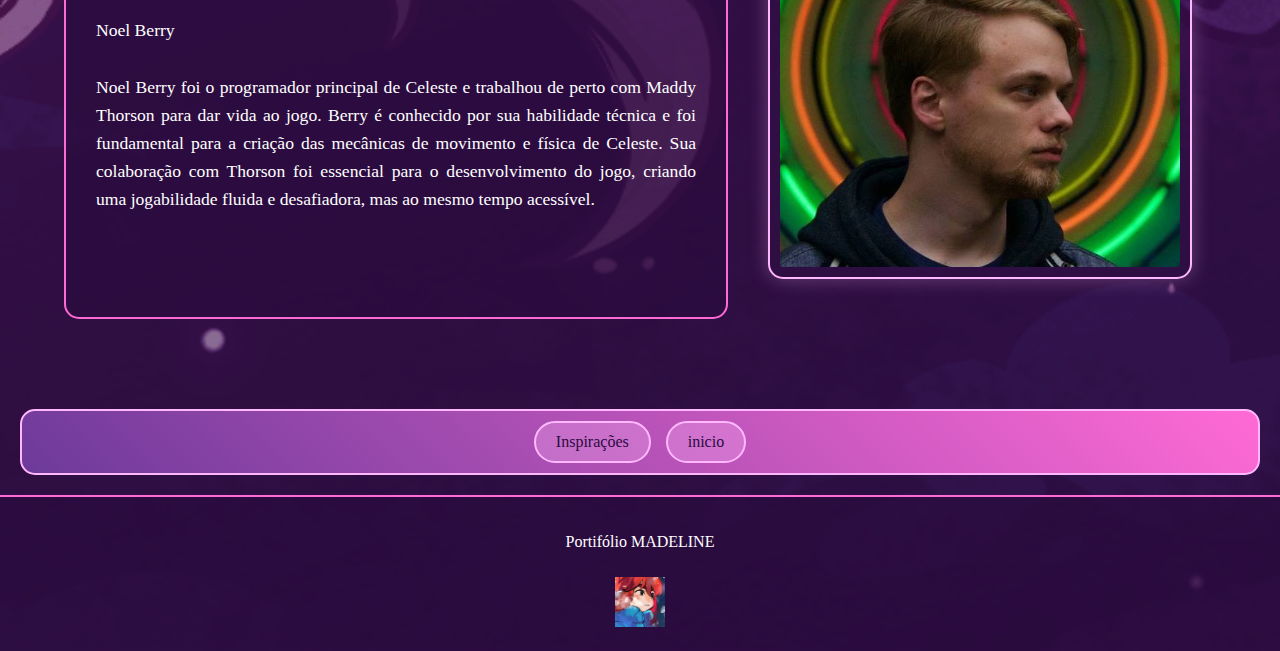
<file: minha história.html>
<!DOCTYPE html>
<html lang="pt-br">
<head>
    <meta charset="UTF-8">
    <meta name="viewport" content="width=device-width, initial-scale=1.0">
    <title>Formulário</title>
    <link rel="stylesheet" href="cad.css">
    <link rel="stylesheet" href="cadmh.css">
</head>
<body>
    <a href="https://store.steampowered.com/app/504230/Celeste/">
        <img onload="EasterEgg()" id="morango" src="img/morango.webp">
    </a>
    <header>
       <img src="img/1.jpg" alt="Imagem 1" class="img1"> 
        <h1>Portifólio Madeline</h1>    
        <img src="img/2.jpg" alt="Imagem 2" class="img2"> 
    </header>

    <div class="links">
     <nav>
            <a href="index.html" onclick="FazerSom()">inicio</a> 
            <a href="sobre mim.html" onclick="FazerSom()">sobre mim</a> 
            <a href="meu mundo.html" onclick="FazerSom()">meu mundo</a>
     </nav>
    </div>





    <div class="conteudo-principal">
        <div class="texto-container">
            <h1>Criadores</h1>
            <p class="historia-texto">

                Celeste foi desenvolvido pelo estúdio indie Maddy Makes Games, fundado por Maddy Thorson e Noel Berry. O jogo é uma obra-prima do gênero plataforma, e foi lançado em 2018, recebendo elogios tanto pela sua jogabilidade desafiadora quanto pela profundidade emocional de sua narrativa. <br><br><br>
                Maddy Makes Games<br><br>
                 Maddy Makes Games é um pequeno estúdio independente, mas que ganhou grande reconhecimento pela sua capacidade de criar jogos com grande profundidade emocional e jogabilidade refinada. O estúdio se destacou no cenário dos jogos independentes não apenas pela qualidade técnica de seus títulos, mas também pela forma como abordam temas pessoais e universais.<br> <br><br>
                
                 <br><br><br>
                Maddy Thorson<br><br>
                Maddy Thorson é uma das principais criadoras de Celeste e tem uma vasta experiência na indústria de jogos independentes. Ela também foi uma das fundadoras do estúdio Maddy Makes Games. Thorson é conhecida por seu trabalho inovador em jogos que exploram temas emocionais e psicológicos, e Celeste não é uma exceção. O jogo não apenas desafia os jogadores com seus difíceis obstáculos, mas também apresenta uma narrativa que lida com questões como ansiedade, depressão e autoaceitação.<br>

                Antes de Celeste, Thorson trabalhou em outros projetos, incluindo TowerFall, outro título de grande sucesso que se tornou muito popular na comunidade de jogos indie. Sua abordagem em Celeste reflete seu desejo de criar experiências que sejam não apenas desafiadoras, mas também significativas em termos emocionais.<br><br><br>
                <br><br><br><br><br><br><br><br><br>
                Noel Berry<br><br>
                Noel Berry foi o programador principal de Celeste e trabalhou de perto com Maddy Thorson para dar vida ao jogo. Berry é conhecido por sua habilidade técnica e foi fundamental para a criação das mecânicas de movimento e física de Celeste. Sua colaboração com Thorson foi essencial para o desenvolvimento do jogo, criando uma jogabilidade fluida e desafiadora, mas ao mesmo tempo acessível.<br><br><br> 
            </p>
        </div>


        <div class="imagem-container">
            <br><br><br><br><br><br>
            <img src="criadores/mamaddy.jpg" alt="Madeline" class="img-direita">
            <br><br><br><br><br><br><br>
            <img src="criadores/maddy.jpg" alt="badeline" class="img-direita segunda-imagem">
            <br><br><br><br>
            <img src="criadores/nonoel.jpg" alt="Madeline e Badeline" class="img-direita segunda-imagem">
        </div>
    </div>



    <div class="links">
        <nav>
            <a href="jogosinspiração.html" onclick="FazerSom()">Inspirações</a>
            <a href="index.html" onclick="FazerSom()">inicio</a>
        </nav>
    </div>




            <footer>
                <div class="copy">
                 <p>Portifólio MADELINE</p>
                 </div>
                 <img src="img/3.jpg" alt="" class="img3">
            
             </footer>
         <script src="./scripts.js"></script>   
</body>
</html>
</file>
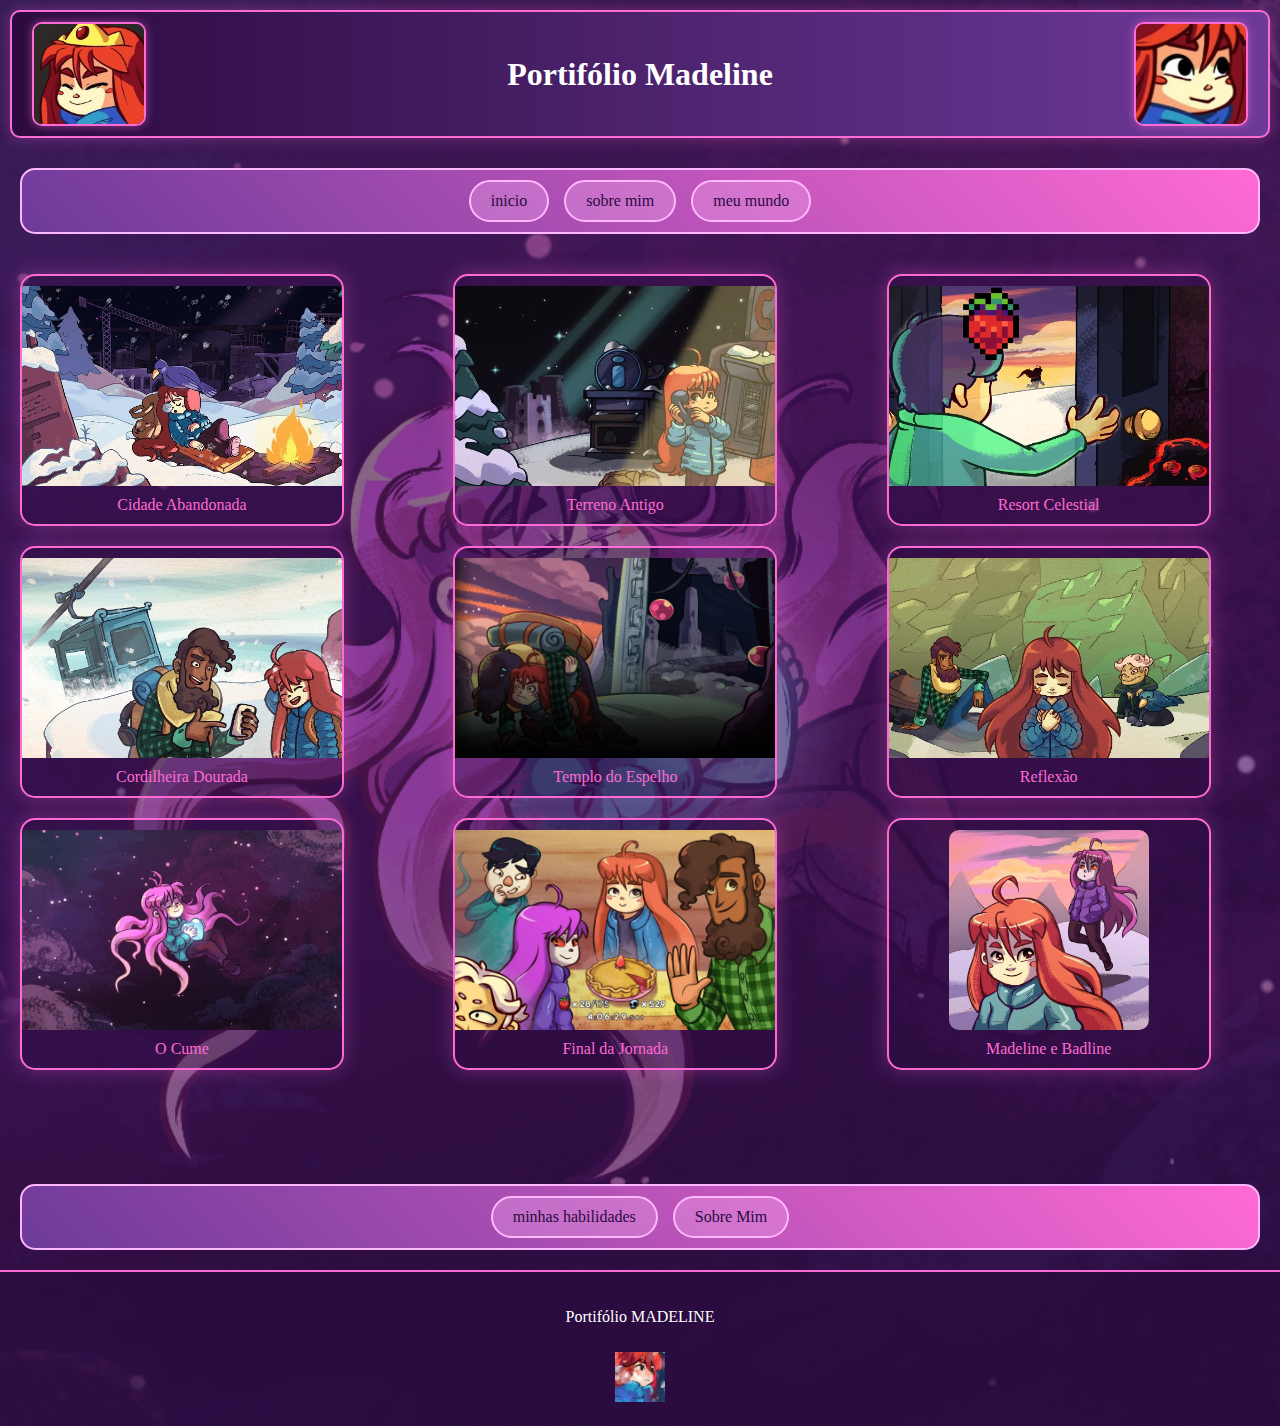
<file: minhas fotos.html>
<!DOCTYPE html>
<html lang="pt-br">
<head>
    <meta charset="UTF-8">
    <meta name="viewport" content="width=device-width, initial-scale=1.0">
    <title>Exemplo de Imagens</title>
    <link rel="stylesheet" href="cad.css">
    <link rel="stylesheet" href="cadmf.css">
</head>
<body>
    <a href="https://store.steampowered.com/app/504230/Celeste/">
        <img onload="EasterEgg()" id="morango" src="img/morango.webp">
    </a>
    <header>
        <img src="img/1.jpg" alt="Imagem 1" class="img1"> 
         <h1>Portifólio Madeline</h1>    
         <img src="img/2.jpg" alt="Imagem 2" class="img2"> 
     </header>
 

     <div class="links">
      <nav>
             <a href="index.html" onclick="FazerSom()">inicio</a> 
             <a href="sobre mim.html" onclick="FazerSom()">sobre mim</a> 
             <a href="meu mundo.html" onclick="FazerSom()">meu mundo</a>
      </nav>
     </div>

    

        <div class="imagem-container">
            <div class="img-direita">
           <img src="img-minhas-fotos/2222.jpg" alt="Image1">
                <div class="texto-imagem">Cidade Abandonada</div>
            </div>
            <div class="img-direita">
                <img src="img-minhas-fotos/1111.jpg" alt="Image2">
                <div class="texto-imagem">Terreno Antigo</div>
            </div>
            <div class="img-direita">
                <img src="img-minhas-fotos/5555.jpg" alt="Image3">
                <div class="texto-imagem">Resort Celestial</div>
            </div>
           
            <div class="img-direita segunda-imagem">
                <img src="img-minhas-fotos/6666.jpg" alt="Image4">
                <div class="texto-imagem">Cordilheira Dourada</div>
            </div>
            <div class="img-direita">
                <img src="img-minhas-fotos/4444.jpg" alt="Image5">
                <div class="texto-imagem">Templo do Espelho</div>
            </div>
            <div class="img-direita segunda-imagem">
                <img src="img-minhas-fotos/10000.jpg" alt="Image6">
                <div class="texto-imagem">Reflexão</div>
            </div>
            <div class="img-direita">
                <img src="img/111.png" alt="Image7">
                <div class="texto-imagem">O Cume</div>
            </div>
            <div class="img-direita segunda-imagem">
                <img src="img-minhas-fotos/11000.jpg" alt="Image8">
                <div class="texto-imagem">Final da Jornada</div>
            </div>
            <div class="img-direita">
                <img src="img-minhas-fotos/12000.jpg" alt="Image9">
                <div class="texto-imagem">Madeline e Badline</div>
            </div>
            <br><br><br>
            </div>
        </div>
    </div>



    <div class="links">
        <nav>
            <a href="minhas habilidades.html" onclick="FazerSom()">minhas habilidades</a>
            <a href="sobre mim.html" onclick="FazerSom()">Sobre Mim</a>
        </nav>
    </div>

    <footer>
        <div class="copy">
         <p>Portifólio MADELINE</p>
         </div>
         <img src="img/3.jpg" alt="" class="img3">
    
     </footer>
    <script src="./scripts.js"></script>
</body>
</html>
</file>
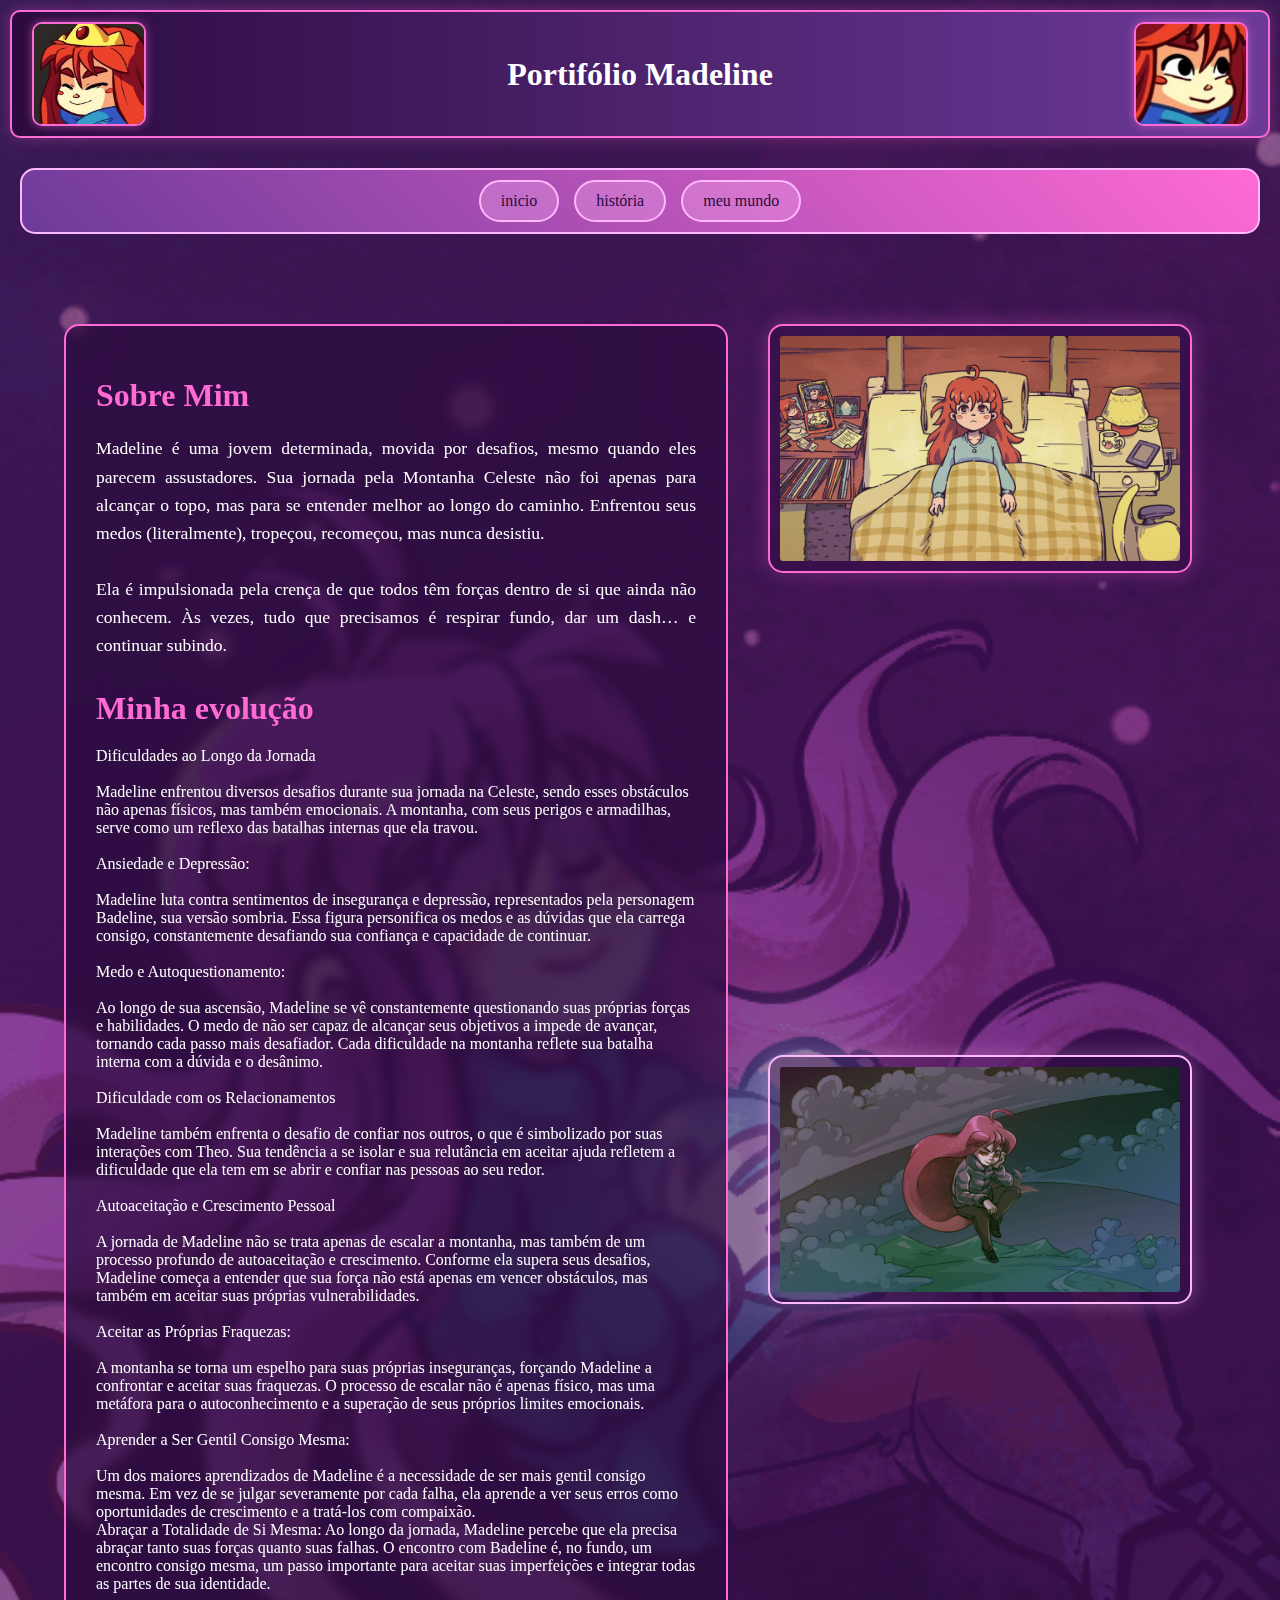
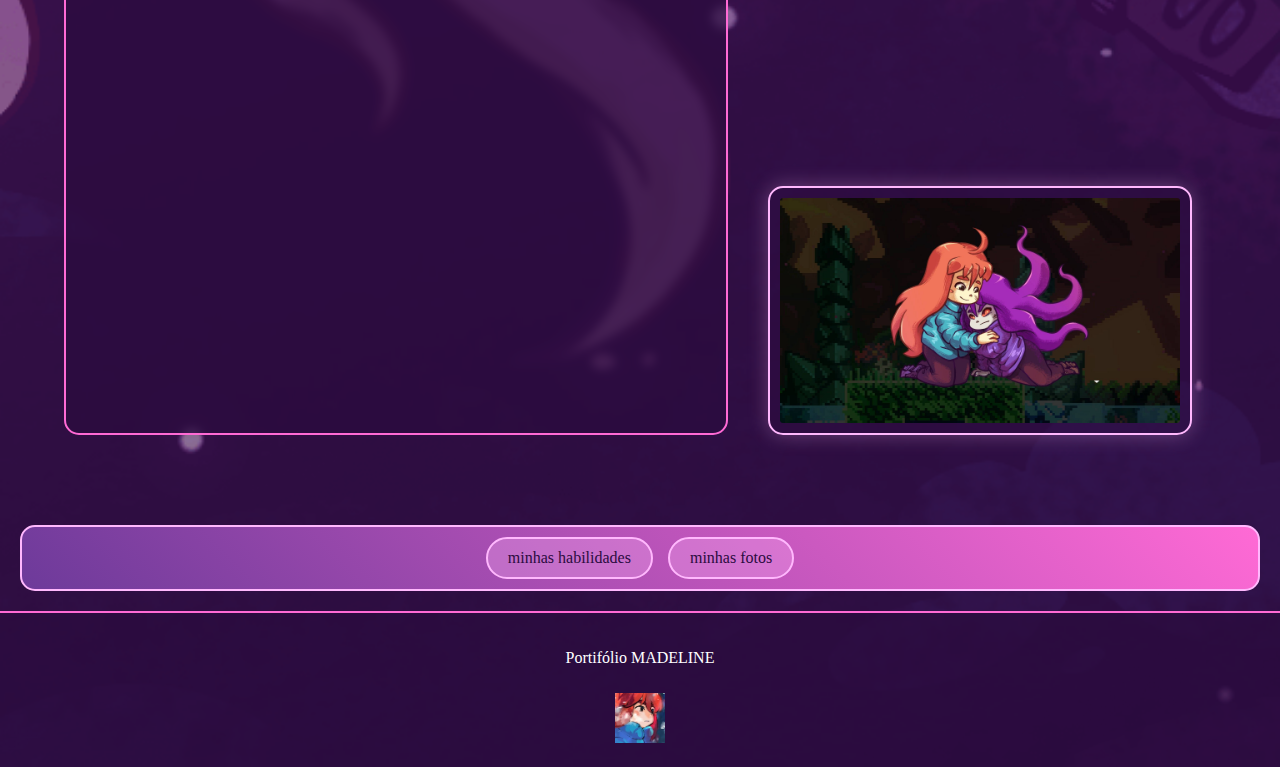
<file: sobre mim.html>
<!DOCTYPE html>
<html lang="pt-br">
<head>
    <meta charset="UTF-8">
    <meta name="viewport" content="width=device-width, initial-scale=1.0">
    <title>Formulário</title>
    <link rel="stylesheet" href="cad.css">
    <link rel="stylesheet" href="cadsm.css">
</head>
<body>
    <a href="https://store.steampowered.com/app/504230/Celeste/">
        <img onload="EasterEgg()" id="morango" src="img/morango.webp">
    </a>
    <header>
       <img src="img/1.jpg" alt="Imagem 1" class="img1"> 
        <h1>Portifólio Madeline</h1>    
        <img src="img/2.jpg" alt="Imagem 2" class="img2"> 
    </header>






    <div class="links">
        <nav>
            <a href="index.html" onclick="FazerSom()">inicio</a> 
            <a href="minha história.html" onclick="FazerSom()">história</a> 
            <a href="meu mundo.html" onclick="FazerSom()">meu mundo</a>
        </nav>
    </div>



    <div class="conteudo-principal">
        <div class="texto-container">
            <h1>Sobre Mim</h1>
            <p class="historia-texto">
                Madeline é uma jovem determinada, movida por desafios, mesmo quando eles parecem assustadores. Sua jornada pela Montanha Celeste não foi apenas para alcançar o topo, mas para se entender melhor ao longo do caminho. Enfrentou seus medos (literalmente), tropeçou, recomeçou, mas nunca desistiu.<br><br>
                
                Ela é impulsionada pela crença de que todos têm forças dentro de si que ainda não conhecem. Às vezes, tudo que precisamos é respirar fundo, dar um dash… e continuar subindo.
            </p>
            <h1> Minha evolução</h1>
            <p>
                
Dificuldades ao Longo da Jornada <br><br>

Madeline enfrentou diversos desafios durante sua jornada na Celeste, sendo esses obstáculos não apenas físicos, mas também emocionais. A montanha, com seus perigos e armadilhas, serve como um reflexo das batalhas internas que ela travou. <br><br>

Ansiedade e Depressão:<br><br>
 Madeline luta contra sentimentos de insegurança e depressão, representados pela personagem Badeline, sua versão sombria. Essa figura personifica os medos e as dúvidas que ela carrega consigo, constantemente desafiando sua confiança e capacidade de continuar. <br><br>

Medo e Autoquestionamento:<br><br>

Ao longo de sua ascensão, Madeline se vê constantemente questionando suas próprias forças e habilidades. O medo de não ser capaz de alcançar seus objetivos a impede de avançar, tornando cada passo mais desafiador. Cada dificuldade na montanha reflete sua batalha interna com a dúvida e o desânimo. <br> <br>

Dificuldade com os Relacionamentos <br> <br>

Madeline também enfrenta o desafio de confiar nos outros, o que é simbolizado por suas interações com Theo. Sua tendência a se isolar e sua relutância em aceitar ajuda refletem a dificuldade que ela tem em se abrir e confiar nas pessoas ao seu redor. <br><br>

Autoaceitação e Crescimento Pessoal <br><br>

A jornada de Madeline não se trata apenas de escalar a montanha, mas também de um processo profundo de autoaceitação e crescimento. Conforme ela supera seus desafios, Madeline começa a entender que sua força não está apenas em vencer obstáculos, mas também em aceitar suas próprias vulnerabilidades. <br><br>

Aceitar as Próprias Fraquezas: <br><br>
A montanha se torna um espelho para suas próprias inseguranças, forçando Madeline a confrontar e aceitar suas fraquezas. O processo de escalar não é apenas físico, mas uma metáfora para o autoconhecimento e a superação de seus próprios limites emocionais. <br><br>

Aprender a Ser Gentil Consigo Mesma: <br><br>

Um dos maiores aprendizados de Madeline é a necessidade de ser mais gentil consigo mesma. Em vez de se julgar severamente por cada falha, ela aprende a ver seus erros como oportunidades de crescimento e a tratá-los com compaixão. <br>

Abraçar a Totalidade de Si Mesma: Ao longo da jornada, Madeline percebe que ela precisa abraçar tanto suas forças quanto suas falhas. O encontro com Badeline é, no fundo, um encontro consigo mesma, um passo importante para aceitar suas imperfeições e integrar todas as partes de sua identidade. <br>
            </p>
        </div>



        <div class="imagem-container">
            <img src="img/222.png" alt="Madeline" class="img-direita">
            <br><br><br><br><br><br><br><br><br><br><br><br><br><br><br><br><br><br><br><br><br><br><br><br>
            <img src="img/444.jpg" alt="Mad" class="img-direita segunda-imagem">
            <br><br><br><br><br><br><br><br><br><br><br><br><br><br><br><br><br><br><br><br><br><br><br><br>
            <img src="img/333.jpg" alt="Madeline e Badeline" class="img-direita segunda-imagem">
        </div>
    </div>





    <div class="links">
        <nav>
            <a href="minhas habilidades.html" onclick="FazerSom()">minhas habilidades</a>
            <a href="minhas fotos.html" onclick="FazerSom()">minhas fotos</a>
        </nav>
    </div>



            <footer>
                <div class="copy">
                 <p>Portifólio MADELINE</p>
                 </div>
                 <img src="img/3.jpg" alt="" class="img3">
            
             </footer>
           <script src="./scripts.js"></script> 
</body>
</html>
</file>
<file: cad.css>
body {
    display: flex;
    flex-direction: column;
    min-height: 100vh;
    margin: 0;
    background-image: url('img/111.png');
    background-size: cover;
    background-position: center;
    position: relative;
    color: #ffffff;
}

body::before {
    content: '';
    position: absolute;
    top: 0;
    left: 0;
    width: 100%;
    height: 100%;
    background: rgba(59, 13, 88, 0.60);
    z-index: -1; 
}


#morango {
    position: fixed;
    width: 100px; 
    display: none;
    opacity: 0;
    transition: opacity 0.3s; 
    z-index: 9999; 
}


header, nav, .bv, .container-animacao, footer {
    position: relative;
    z-index: 1; 
}

header {
    display: flex;
    justify-content: space-between;
    align-items: center;
    padding: 10px 20px;
    margin: 10px;
    border: 2px solid #FF6AD5;
    border-radius: 10px;
    background: linear-gradient(90deg, #2B0B3F, #6D3A9A);
    box-shadow: 0 0 15px rgba(255, 106, 213, 0.3);
}

.img1, .img2 {
    width: 110px;
    height: 100px;
    border: 2px solid #FF6AD5;
    border-radius: 10px;
    box-shadow: 0 0 10px rgba(255, 106, 213, 0.5);
}

nav {
    display: flex;
    justify-content: center;
    gap: 15px;
    padding: 10px;
    margin: 20px;
    border: 2px solid #FFB8FD;
    border-radius: 15px;
    background: linear-gradient(45deg, #6D3A9A, #FF6AD5);
}

nav a {
    color: #2B0B3F;
    text-decoration: none;
    padding: 10px 20px;
    border: 2px solid #FFB8FD;
    border-radius: 30px;
    background: rgba(255, 184, 253, 0.3);
}

nav a:hover {
    background: #FFB8FD;
    transform: translateY(-2px);
    box-shadow: 0 0 15px #FFB8FD;
}

.bv h1 {
    text-align: center;
    color: #FF6AD5;
    margin: 20px 0;
}

.container-animacao {
    height: 100px;
    margin: 20px 0;
    overflow: hidden;
    position: relative;
}

.imagem-animada {
    position: absolute;
    width: 80px;
    height: 80px;
    animation: moverReto 3s linear infinite;
}

@keyframes moverReto {
    0% { left: 0; transform: translateX(-100%); }
    100% { left: 100%; transform: translateX(100%); }
}

footer {
    margin-top: auto;
    padding: 20px;
    text-align: center;
    background: rgba(43, 11, 63, 0.7);
    border-top: 2px solid #FF6AD5;
}

.img3 {
    width: 50px;
    margin-top: 10px;
}


@media (max-width: 768px) {
    nav {
        flex-direction: column;
        text-align: center;
    }
    
    header {
        flex-direction: column;
        gap: 15px;
    }
}
</file>
<file: form.css>
.form-container {
    
    max-width: 500px;
    margin: 60px auto;
    padding: 60px;
    border: 2px solid #FF6AD5;
    border-radius: 15px;
    background: linear-gradient(45deg, #6D3A9A, #2B0B3F);
    box-shadow: 0 0 20px rgba(255, 106, 213, 0.3);
}

.styled-form h2 {
    color: #FF6AD5;
    text-align: center;
    margin-bottom: 20px;
}

.form-group {
    margin-bottom: 15px;
}



.form-group input {
    width: 100%;
    padding: 10px;
    border: 2px solid #FFB8FD;
    border-radius: 25px;
    background: rgba(255, 184, 253, 0.1);
    color: white;
    transition: all 0.3s ease;
}

.form-group input:focus {
    outline: none;
    border-color: #FF6AD5;
    box-shadow: 0 0 10px rgba(255, 106, 213, 0.5);
}

.radio-group {
    display: flex;
    gap: 15px;
    margin-top: 5px;
}

.radio-group label {
    display: flex;
    align-items: center;
    gap: 5px;
    color: white;
}

button[type="submit"] {
    width: 100%;
    padding: 12px;
    border: 2px solid #FFB8FD;
    border-radius: 25px;
    background: linear-gradient(45deg, #FF6AD5, #6D3A9A);
    color: #2B0B3F;
    font-weight: bold;
    cursor: pointer;
}

button[type="submit"]:hover {
    background: linear-gradient(45deg, #FFB8FD, #FF6AD5);
    transform: translateY(-2px);
    box-shadow: 0 0 15px rgba(255, 184, 253, 0.5);
}

@media (max-width: 768px) {
    .form-container {
        margin: 20px;
    }
    
    .radio-group {
        flex-direction: column;
    }
}
</file>
<file: cadmh.css>
.conteudo-principal {
    display: flex;
    gap: 40px;
    padding: 40px;
    margin: 30px auto;
    width: 90%;
    max-width: 1200px;
}

.texto-container {
    max-width: 600px;
    flex: 1;
    background: rgba(43, 11, 63, 0.7);
    padding: 30px;
    border-radius: 15px;
    border: 2px solid #FF6AD5;
}

.texto-container h1 {
    margin-bottom: 20px;
    font-size: 2em;
    color: #FF6AD5;
}

.historia-texto {
    font-size: 1.1em;
    line-height: 1.6;
    text-align: justify;
}

.imagem-container {
    display: flex;
    flex-direction: column;
    gap: 25px;
    width: 400px;
}

.img-direita {
    width: 100%;
    height: auto;
    border-radius: 15px;
    border: 2px solid #FF6AD5;
    box-shadow: 0 0 20px rgba(255, 106, 213, 0.3);
    padding: 10px;
}

.segunda-imagem {
    border-color: #FFB8FD;
    box-shadow: 0 0 20px rgba(255, 184, 253, 0.3);
}

.img3 {
    width: 50px;
    margin-top: 10px;
}
</file>
<file: cadmm.css>
.conteudo-principal {
    display: flex;
    gap: 40px;
    padding: 40px;
    margin: 30px auto;
    width: 90%;
    max-width: 1200px;
}

.texto-container {
    max-width: 600px;
    overflow: hidden;
    flex: 1;
    background: rgba(43, 11, 63, 0.7);
    padding: 30px;
    border-radius: 15px;
    border: 2px solid #FF6AD5;
    backdrop-filter: blur(5px);
}

.texto-container h1 {
    margin-bottom: 20px;
    font-size: 2em;
    color: #FF6AD5;
}

.historia-texto {
    font-size: 1.1em;
    line-height: 1.6;
    text-align: justify;
    margin-bottom: 30px;
}

.imagem-container {
    display: flex;
    flex-direction: column;
    gap: 25px;
    width: 400px;
}

.img-direita {
    width: 100%;
    height: auto;
    border-radius: 15px;
    border: 2px solid #FF6AD5;
    box-shadow: 0 0 20px rgba(255, 106, 213, 0.3);
    background: rgba(43, 11, 63, 0.3);
    padding: 10px;
}

.segunda-imagem {
    border-color: #FFB8FD;
    box-shadow: 0 0 20px rgba(255, 184, 253, 0.3);
}

@media (max-width: 768px) {
    .conteudo-principal {
        flex-direction: column;
        padding: 20px;
    }
    
    .imagem-container {
        width: 100%;
    }
}
</file>
<file: cadmb.css>
.principal {
    width: 90%;
    max-width: 800px;
    background: rgba(43, 11, 63, 0.8);
    margin: 50px auto;
    padding: 30px;
    border-radius: 20px;
    border: 2px solid #FF6AD5;
    backdrop-filter: blur(10px);
    box-shadow: 0 0 30px rgba(255, 106, 213, 0.2);
}

.conteudo-principal {
    display: flex;
    gap: 40px;
    padding: 40px;
    margin: 30px auto;
    width: 90%;
    max-width: 1200px;
}

.texto-container {
    max-width: 600px;
    overflow: hidden;
    flex: 1;
    background: rgba(43, 11, 63, 0.7);
    padding: 30px;
    border-radius: 15px;
    border: 2px solid #FF6AD5;
    backdrop-filter: blur(5px);
}

.texto-container h1 {
    margin-bottom: 20px;
    font-size: 2em;
    color: #FF6AD5;
}

.texto-container p {
    margin-bottom: 1.5em;
    line-height: 1.5;
}

.historia-texto {
    font-size: 1.1em;
    line-height: 1.6;
    text-align: justify;
    margin-bottom: 30px;
}


.imagem-container {
    display: flex;
    flex-direction: column;
    width: 200px;
}

.img-direita {
    width: 100%;
    height: auto;
    border-radius: 15px;
    border: 2px solid #FF6AD5;
    box-shadow: 0 0 20px rgba(255, 106, 213, 0.3);
    background: rgba(43, 11, 63, 0.3);
    padding: 10px;
    position: relative; 
}

.segunda-imagem {
    border-color: #FFB8FD;
    box-shadow: 0 0 20px rgba(255, 184, 253, 0.3);
}

footer {
    margin-top: auto;
    background: rgba(43, 11, 63, 0.7);
    padding: 20px;
    text-align: center;
    border-top: 2px solid #FF6AD5;
}

.img3 {
    width: 50px;
    margin-top: 10px;
}
</file>
<file: cadmf.css>
.conteudo-principal {
    display: flex;
    flex-direction: row;
    gap: 40px;
    padding: 40px;
    margin: 30px auto;
    width: 90%;
    max-width: 1200px;
}

.texto-container {
    max-width: 600px;
    background: rgba(43, 11, 63, 0.7);
    padding: 30px;
    border-radius: 15px;
    border: 2px solid #FF6AD5;
    backdrop-filter: blur(5px);
}

.texto-container h1 {
    margin-bottom: 20px;
    font-size: 2em;
    color: #FF6AD5;
}

.historia-texto {
    font-size: 1.1em;
    line-height: 1.6;
    text-align: justify;
    margin-bottom: 30px;
}

.imagem-container {
    display: grid;
    grid-template-columns: repeat(3, 1fr);
    gap: 20px;
    width: 100%;
    padding: 20px;
}

.img-direita {
    display: flex;
    flex-direction: column;
    justify-content: center;
    align-items: center;
    width: 100%;
    max-width: 300px;
    border-radius: 15px;
    border: 2px solid #FF6AD5;
    box-shadow: 0 0 20px rgba(255, 106, 213, 0.3);
    background: rgba(43, 11, 63, 0.3);
    padding: 10px;
    overflow: hidden;
}

.img-direita img {
    max-height: 200px;
    object-fit: cover;
    border-radius: 10px;
}

.texto-imagem {
    margin-top: 10px;
    text-align: center;
    font-size: 1em;
    color: #FF6AD5;
}

@media (max-width: 768px) {
    .imagem-container {
        grid-template-columns: 1fr;
    }
}
</file>
<file: cadsm.css>
.conteudo-principal {
    display: flex;
    gap: 40px;
    padding: 40px;
    margin: 30px auto;
    width: 90%;
    max-width: 1200px;
}

.texto-container {
    max-width: 600px;
    overflow: hidden;
    flex: 1;
    background: rgba(43, 11, 63, 0.7);
    padding: 30px;
    border-radius: 15px;
    border: 2px solid #FF6AD5;
    backdrop-filter: blur(5px);
}

.texto-container h1 {
    margin-bottom: 20px;
    font-size: 2em;
    color: #FF6AD5;
}

.historia-texto {
    font-size: 1.1em;
    line-height: 1.6;
    text-align: justify;
    margin-bottom: 30px;
}

.imagem-container {
    display: flex;
    flex-direction: column;
    gap: 25px;
    width: 400px;
}

.img-direita {
    width: 100%;
    height: auto;
    border-radius: 15px;
    border: 2px solid #FF6AD5;
    box-shadow: 0 0 20px rgba(255, 106, 213, 0.3);
    background: rgba(43, 11, 63, 0.3);
    padding: 10px;
}

.segunda-imagem {
    border-color: #FFB8FD;
    box-shadow: 0 0 20px rgba(255, 184, 253, 0.3);
}

@media (max-width: 768px) {
    .conteudo-principal {
        flex-direction: column;
        padding: 20px;
    }
    
    .imagem-container {
        width: 100%;
    }
}
</file>
